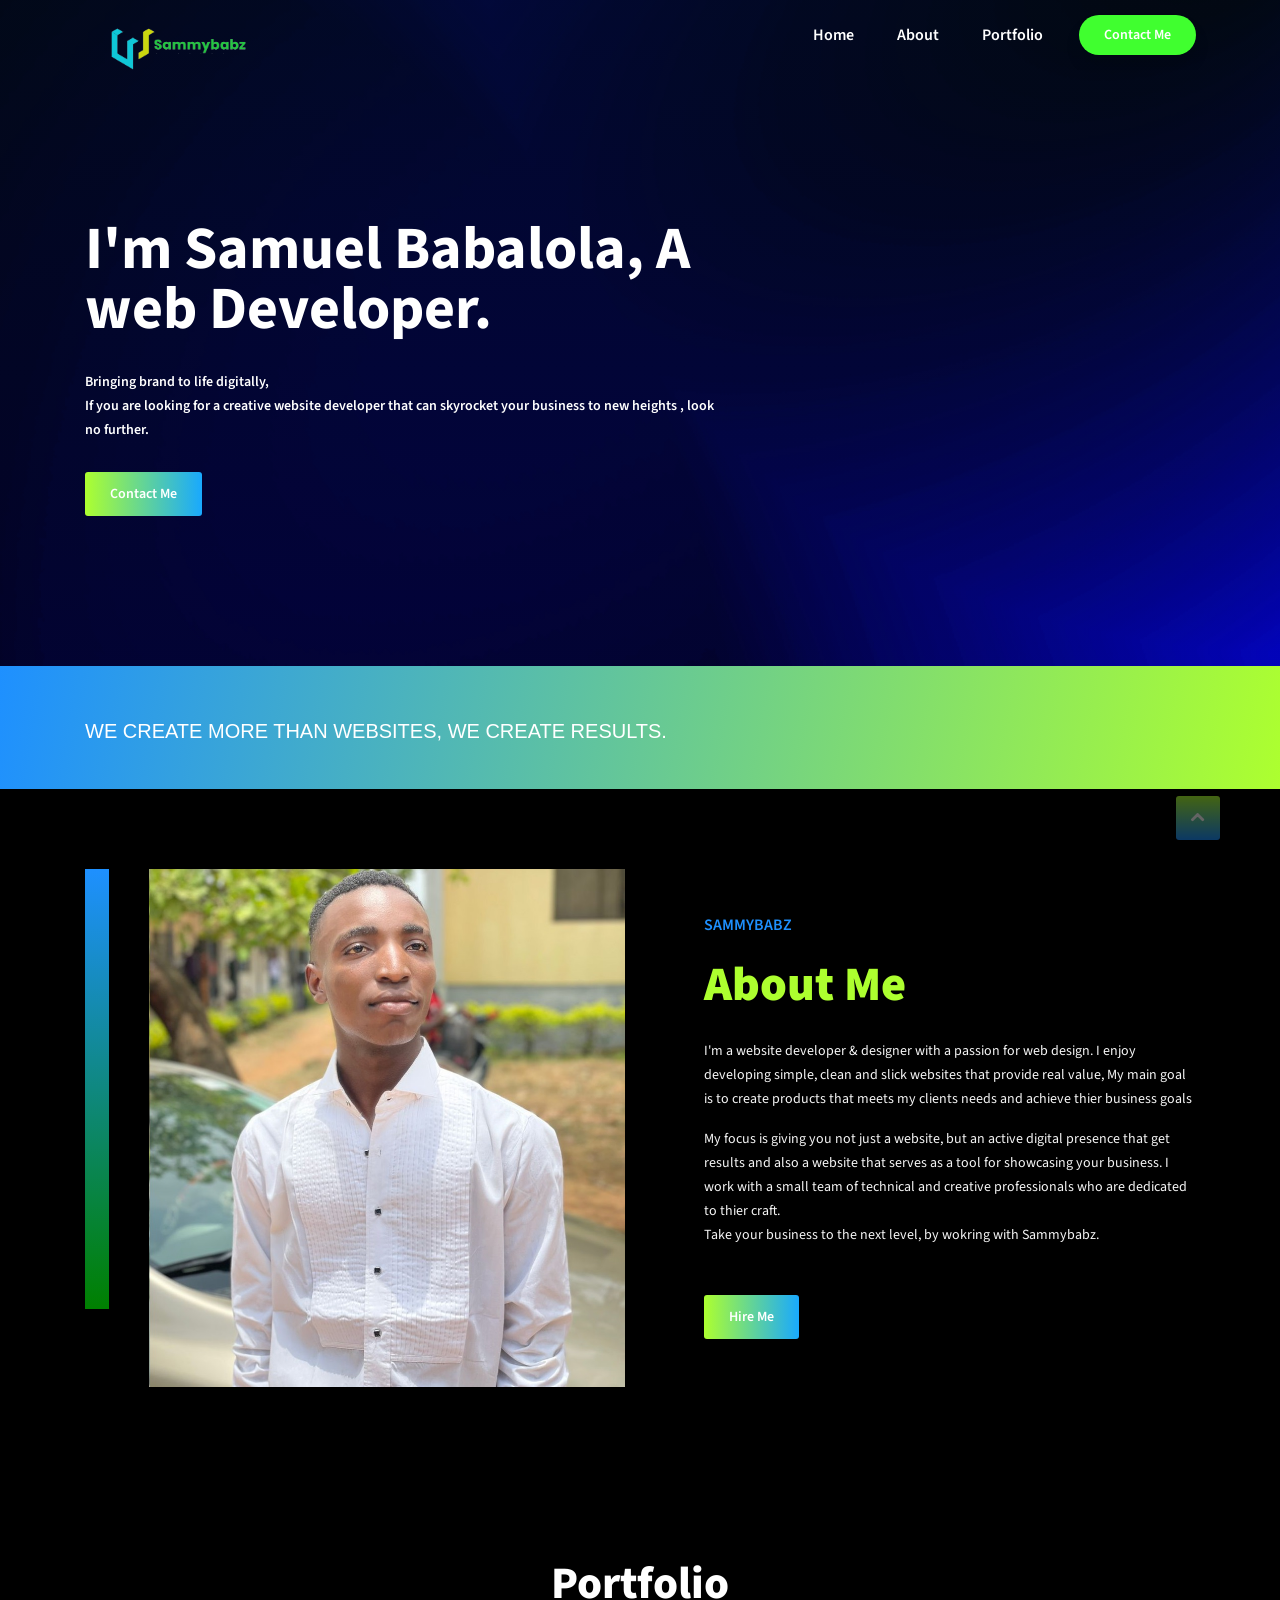
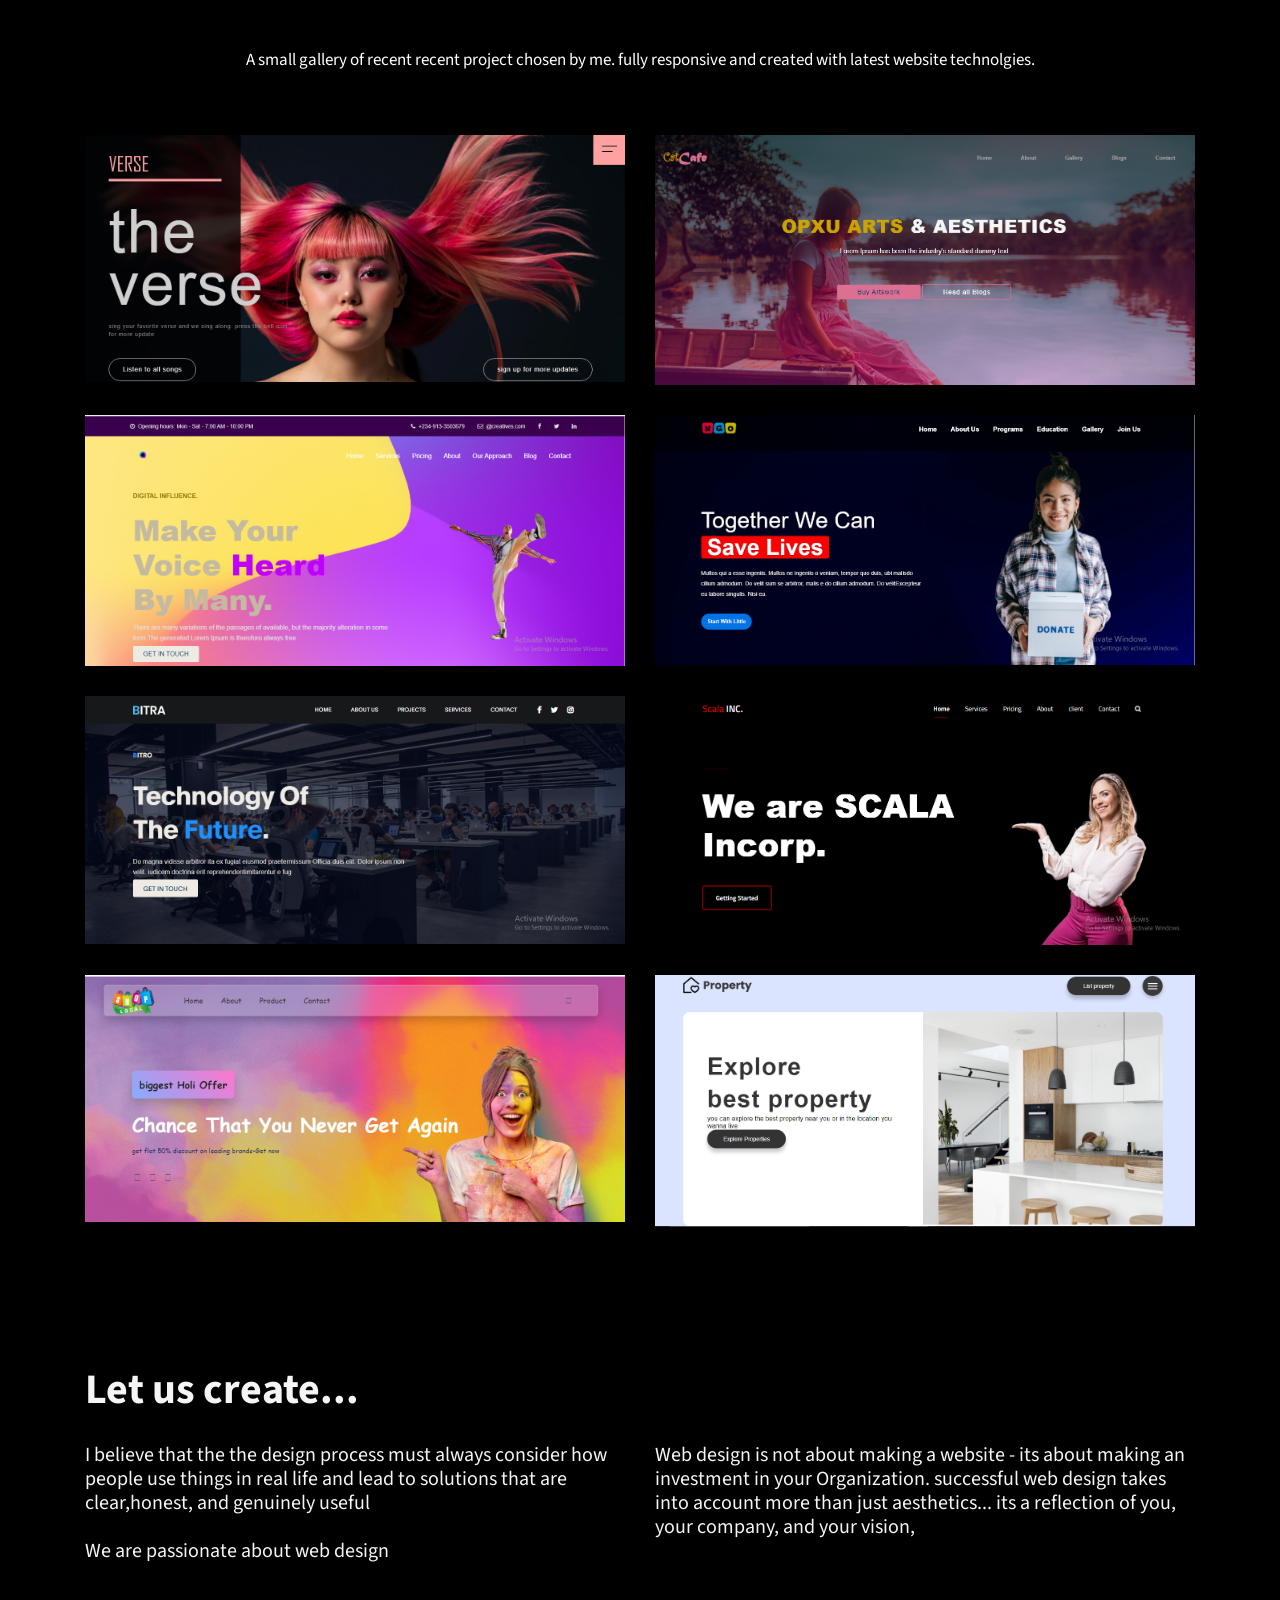
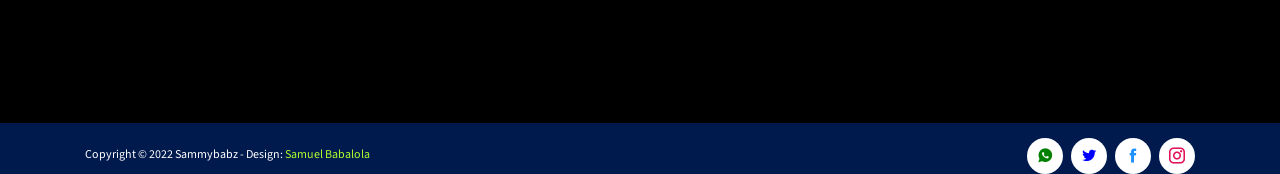
<file: sammybabz/index.html>
<!DOCTYPE html>
<html lang="en">


<!-- index.html  03:18:33 GMT -->
<head>
  <meta charset="UTF-8" />
  <meta name="viewport" content="width=device-width, initial-scale=1.0" />
  <meta http-equiv="X-UA-Compatible" content="ie=edge" />
  <title>Samuel Babalola - Portfolio</title>
  <link rel="shortcut icon" type="image/x-icon" href="images/icon.PNG" />
  <!-- google Font -->
  <link href="https://fonts.googleapis.com/css?family=Source+Sans+Pro:300,400,600,700&amp;display=swap" rel="stylesheet">
  <!-- css styles -->
  <link rel="stylesheet" href="assets/css/owl.carousel.min.css" />
  <link rel="stylesheet" href="assets/css/owl.theme.default.min.css" />
  <link rel="stylesheet" href="assets/css/icofont.min.css" />
  <link rel="stylesheet" href="assets/css/animate.css" />
  <link rel="stylesheet" href="assets/css/bootstrap.min.css" />
  <link rel="stylesheet" href="assets/css/odometer-theme-default.css" />
  <link rel="stylesheet" href="assets/fontAwesome.css">
  <link rel="stylesheet" href="assets/css/style.css" />
    <!----animate css--->
    <link rel="stylesheet" href="https://cdnjs.cloudflare.com/ajax/libs/animate.css/3.7.2/animate.min.css"> 
      
</head>

<body>
  <!-- Start Pre-loader -->
  <div class="pre-loader-wrap">
    <div class="pre-loader triangle">
      <svg viewBox="0 0 86 80">
        <polygon points="43 8 79 72 7 72"></polygon>
      </svg>
      <span>Loading...</span>
    </div>
  </div>
  <!-- End Pre-loader -->

  <!-- Start header section -->
  <section class="header-section home-one">
    <header class="header-area">
      <div class="dope-nav-container breakpoint-off">
        <div class="container">
          <div class="row">
            <!-- Main Menu -->
            <nav class="dope-navbar justify-content-between" id="dopeNav">

              <!-- Logo -->
              <a class="" href="index.html"><img src="images/logo.png" style="width: 200px;" alt=></a>

              <!-- Navbar Toggler -->
              <div class="dope-navbar-toggler">
                <span class="navbarToggler"><span></span><span></span><span></span></span>
              </div>

              <!-- Menu -->
              <div class="dope-menu">
                <!-- close btn -->
                <div class="dopecloseIcon">
                  <div class="cross-wrap"><span class="top"></span><span class="bottom"></span></div>
                </div>

                <!-- Nav Start -->
                <div class="dopenav">
                  <ul id="nav">
                    <li><a href="#">Home</a>
                    </li>

                    <li><a href="#about">About</a></li>
                    <li><a href="#work">Portfolio</a></li>
                 

                </div>
                <!-- Nav End -->
                <a href="https://api.whatsapp.com/send/?phone=%2B23407040161078&text=Hello&app_absent=0" class="menu-btn">Contact Me</a>
              </div>
            </nav>
            <div class="overlay"></div>
          </div>
        </div>
      </div>
    </header>
    <div class="container">
      <div class="row section-gap header-content">
        <div class="col-lg-7 col-md-8 header-text-wrap">
          <h1 class="animated fadeInUp" style="animation-delay: 2s">I'm Samuel Babalola,
           A web Developer.</h1>
          <p class="animated bounceInRight" style="animation-delay: 3s">Bringing brand to life digitally,<br>
        If you are looking for a creative website developer that can skyrocket your business to new heights , look no further.</p>
          <a class="btn-style blue-btn  animated bounceInLeft" style="animation-delay: 3s" href="https://api.whatsapp.com/send/?phone=%2B23407040161078&text=Hello&app_absent=0">Contact Me</a>
        </div>
      </div>
    </div>
  </section>
  <!-- End header section -->
   

       
         <!--  Purchase Now Start  -->
         <section class="purchase_now">
          <div class="container">
            <div class="row">
              <div class="col-md-8 col-sm-8 col-xs-12">
                <div class="purchase_text">
                  <h3>We Create More Than Websites, We Create Results.</h3>
                </div>
              </div>
            
            </div>
          </div>
        </section>
               
<style>
  /* ================================= */
/* ------- Purchase Now CSS -------- */
/* ================================= */
.purchase_now {
  padding: 40px 0;
   background-image: linear-gradient(100deg, dodgerblue, greenyellow);
  background-image: linear-gradient(100deg, dodgerblue, greenyellow);
}
.purchase_text > h3 {
  text-transform: uppercase;
  font-size: 20px;
  color: #fff;
  padding-top: 15px;
    font-family:sans-serif;
}


</style>


    
    
    <style>
    .header-section.home-one {
     background-image: linear-gradient(rgba(3, 16, 22, 0.514),rgba(17, 17, 17, 0.137)), url(images/bg3.jpg);
  background-size: cover;
  background-repeat: no-repeat;
  background-position: right;
}
    
    </style>
    
    
    
    
    
    
     <!---SECTION 2 about design---->
     <section id="about">
      <div  class="wrapper about">
          <div class="container">
              <div class="row">
               <div class="col-lg-6 col-md-12 left-wrapper">
              <div class="about-img position-relative animated fadeInLeft" style="animation-delay: 2s">
              <img src="images/left-img.jpg" class="img-fluid">
              </div>
              </div>
              <div class="col-lg-6 col-md-12 pt-md-5 right-wrapper animated fadeInRight" style="animation-delay: 3s">
              <div  data-aos="fade-left" data-aos-delay="800">
                  <h5>SammyBabz</h5>
                  <h2 class="hder " >About Me</h2>
                  <p>I'm a website developer & designer with a passion for web design. I enjoy developing simple, clean and slick websites that provide real value, My main goal is to create products that meets my clients needs and achieve thier business goals</p>
                  <p>My focus is giving you not just a website, but an active digital presence that get results and also a website that serves as a tool for showcasing your business. I work with a small team of technical and creative professionals who are dedicated to thier craft.<br>Take your business to the next level, by wokring with Sammybabz. </p>
                  </div>
                  <div class="mt-5">
                  <a href="https://api.whatsapp.com/send/?phone=%2B23407040161078&text=Hello&app_absent=0" class="btn-style blue-btn " style="animation-delay: 3s">Hire Me</a>
                  </div>
              </div>
              </div>
          </div>
          </div>
      </section>
    <div class="clearfix"></div>


    <style>
         /*
        =================
        about section design
        ===================
        */
        .hder{
          font-weight: 900;
            padding: 1rem 0;
            font-size: 3rem;
            line-height: 1.2;
            text-transform: capitalize;
            color: greenyellow
        }
        
        .wrapper{
            padding: 5rem 0;
        }
        
        .about .about-img::before{
            position: absolute;
            content: '';
            top:0;
            left:0;
            width:1.5rem;
            height:27.5rem;
            background-image: linear-gradient(dodgerblue, green);

        }
        
        .about .about-img{
            position: relative;
            width:100%;
            height:auto;
            padding-left: 4rem;
            
        }
        .about .right-wrapper{
            padding-left: 4rem;
        }
        .about .right-wrapper h5{
            color: dodgerblue;
           
            text-transform: uppercase;
            font-size: 1rem;
            font-weight: 600;
            margin-bottom: 0.5rem;
        }
        .about .right-wrapper p{
            color:whitesmoke;
        }
        .about .right-wrapper .main-btn{
            color:#ffff;
            background:  #00cccc;
            border-color:#00cccc; 
        }
        
        .about .right-wrapper .main-btn:hover{
            color:#ffff;
            background: #00e6b8;
            border-color: #00e6b8;
        
        }
        
        

        @media (max-width: 1030px){
     
    /* about section*/
    
           .about .about-img::before{
               height: 22.8125rem;
           }  
           .about  .right-wrapper{
               padding-left: 1rem;
           }
           h2{
               font-size: 2.9rem;
           }

        }

        @media(max-width: 991px){
  /*about section*/
    
  .about .about-img::before{
               height: 30.5rem;
           } 
        }

        @media(max-width: 767px){
  /* about section*/
  .about .about-img{
                padding-left: 3rem;
                padding-bottom: 3rem;
            }
            .about .about-img::before{
                height: 15.5rem;
            }
            

        }
    </style>
    
    
    
  
    
    
     <!-- work -->
     <div id="work" class="work">
      <div class="container">
         <div class="row">
            <div class="col-md-12">
               <div class="titlepage">
                  <h2>Portfolio</h2>
                  <span>A small gallery of recent recent project chosen by me. fully responsive and created with latest website technolgies.  </span>
               </div>
            </div>
         </div>
         <div class="row">
            <div class="col-md-6">
               <div class="our_work">
                  <figure><img src="images/template 11.png" alt="#"/></figure>
               </div>
            </div>
            <div class="col-md-6">
               <div class="our_work">
                  <figure><img src="images/port2.PNG" alt="#"/></figure>
               </div>
            
            </div>
              <div class="col-md-6">
               <div class="our_work">
                  <figure><img src="images/port3.PNG" alt="#"/></figure>
               </div>
            
            </div>
              <div class="col-md-6">
               <div class="our_work">
                  <figure><img src="images/port5.PNG" alt="#"/></figure>
               </div>
             </div>
             <div class="col-md-6">
              <div class="our_work">
                 <figure><img src="images/port9.PNG" alt="#"/></figure>
              </div>
           </div>
           <div class="col-md-6">
              <div class="our_work">
                 <figure><img src="images/port13.PNG" alt="#"/></figure>
              </div>
           
           </div>
             <div class="col-md-6">
              <div class="our_work">
                 <figure><img src="images/template 3.PNG" alt="#"/></figure>
              </div>
           
           </div>
             <div class="col-md-6">
              <div class="our_work">
                 <figure><img src="images/template 6.PNG" alt="#"/></figure>
              </div>
            </div>
            </div>
           
           </div>
          </div>
       </div>
 </div>
    

    <style>
      /** work section **/

.work {
     background: #000;
     padding-top: 90px;
}

.our_work {
     margin-bottom: 30px;
}

.our_work figure {
     margin: 0px;
}

.our_work figure img {
     width: 100%;
}

.titlepage {
     text-align: center;
     padding-bottom: 60px;
}

.titlepage h2 {
     font-size: 45px;
     color: #fff;
     line-height: 55px;
     font-weight: 800;
     padding: 0;
}

.titlepage span {
     font-size: 17px;
     line-height: 30px;
     color: #fff;
     padding-top: 25px;
     display: block;
}

/** end work section **/
    </style>
  
    
    
 
    
    
  <section class="upp pb-0" id="about">
    <div class="container mb-5 pb-lg-5">
        <div class="row">
            <div class="col-12">
                <h2 class="mb-3 hed" data-aos="fade-up">Let us create...</h2>
            </div>

            <div class="col-lg-6 col-12 mt-3 mb-lg-5">
                <p class="me-4 pep" data-aos="fade-up" data-aos-delay="300">I </a> believe that the</a>  the design process must always consider how people use things in real life and lead to solutions that are clear,honest, and genuinely useful <br><br> We are passionate about web design</p>
            </div>

            <div class="col-lg-6 col-12 mt-lg-3 mb-lg-5">
                <p class="pep" data-aos="fade-up" data-aos-delay="500">Web design is not about making a website - its about making an investment in your Organization. successful web design takes into account more than just aesthetics... its a reflection of you, your company, and your vision,</p>
            </div>

        </div>
    </div>
    
    <style>
      .upp{
        padding-top: 7rem;
  padding-bottom: 7rem;
      }
      .hed{
        font-size:  42px;
        font-weight: 700;
        color: whitesmoke;
      }
      
@media screen and (max-width: 991px) {
  h2 {
    font-size: 36px;
  }
}
.pep{
  font-size:20px;
  color: whitesmoke;
}
    </style>
   
    
   <footer>
    <div class="container">
        <div class="row">
            <div class="col-md-6">
                <div class="copyright-text">
                    <p>Copyright &copy; 2022 Sammybabz
                    
                    - Design: <a href="" target="_parent" style="color: greenyellow;">Samuel Babalola</a></p>
                </div>
            </div>
            <div class="col-md-6">
                <div class="social-icons">
                    <ul>
                        <li>
                            <a href="https://api.whatsapp.com/send/?phone=%2B23407040161078&text=Hello&app_absent=0" style="background-color: white;color: green;"><i class="icofont-whatsapp"></i></a>
                        </li>
                        <li>
                            <a href="https://twitter.com/sammybabs_"  style="background-color: white;color: blue;"><i class="icofont-twitter"></i></a>
                        </li>
                        <li>
                            <a href="https://web.facebook.com/profile.php?id=100079130588948"  style="background-color: white;color: dodgerblue"><i class="icofont-facebook"></i></a>
                        </li>
                        <li>
                            <a href="https://www.instagram.com/sammybabz_/?hl=en"  style="background-color: white;color: rgb(226, 19, 88);"><i class="icofont-instagram"></i></a>
                        </li>
                    </ul>
                </div>
            </div>
        </div>
    </div>
</footer>
    

<style>
  /* FOOTER */

footer {
	background-color:#001a4d;
}

footer p {
	font-size: 12px;
	color: #fff;
	margin-bottom: 0px;
	margin-top: 20px;
}

footer em {
	font-style: normal;
	font-weight: 700;
	color: #a2cf8d;
}

footer ul {
	margin-top: 15px;
	float: right;
}

footer ul li {
	display: inline-block;
	margin-left: 5px;
}

footer ul li a {
	font-size: 16px;
	width: 36px;
	height: 36px;
	line-height: 36px;
	text-align: center;
	display: inline-block;
	background-color: whitesmoke;
	color: #202628;
	border-radius: 50%;
}

footer ul li a:hover {
	color: #202628;
	background-color: #5c9d7d;
	transition: all 0.5s;
}


@media (max-width: 1015px){
  footer {
		text-align: center;
	}
	footer ul {
		float: none;
	}


}
</style>
       <!---start scroll Top-->
  <div class="scroll-top">
    <i class="icofont-rounded-up"></i>
  </div>
  <!-- End Scroll Top -->
  <script src="assets/js/jquery-3.3.1.slim.min.js"></script>
  <script src="assets/js/popper.min.js"></script>
  <script src="assets/js/bootstrap.min.js"></script>
  <script src="assets/js/owl.carousel.min.js"></script>
  <script src="assets/js/dopeNav.js"></script>
  <script src="assets/js/odometer.js"></script>
  <script src="assets/js/tilt.jquery.min.js"></script>
  <script src="assets/js/main.js"></script>
</body>


<!-- index.html  03:19:24 GMT -->
</html>
</file>
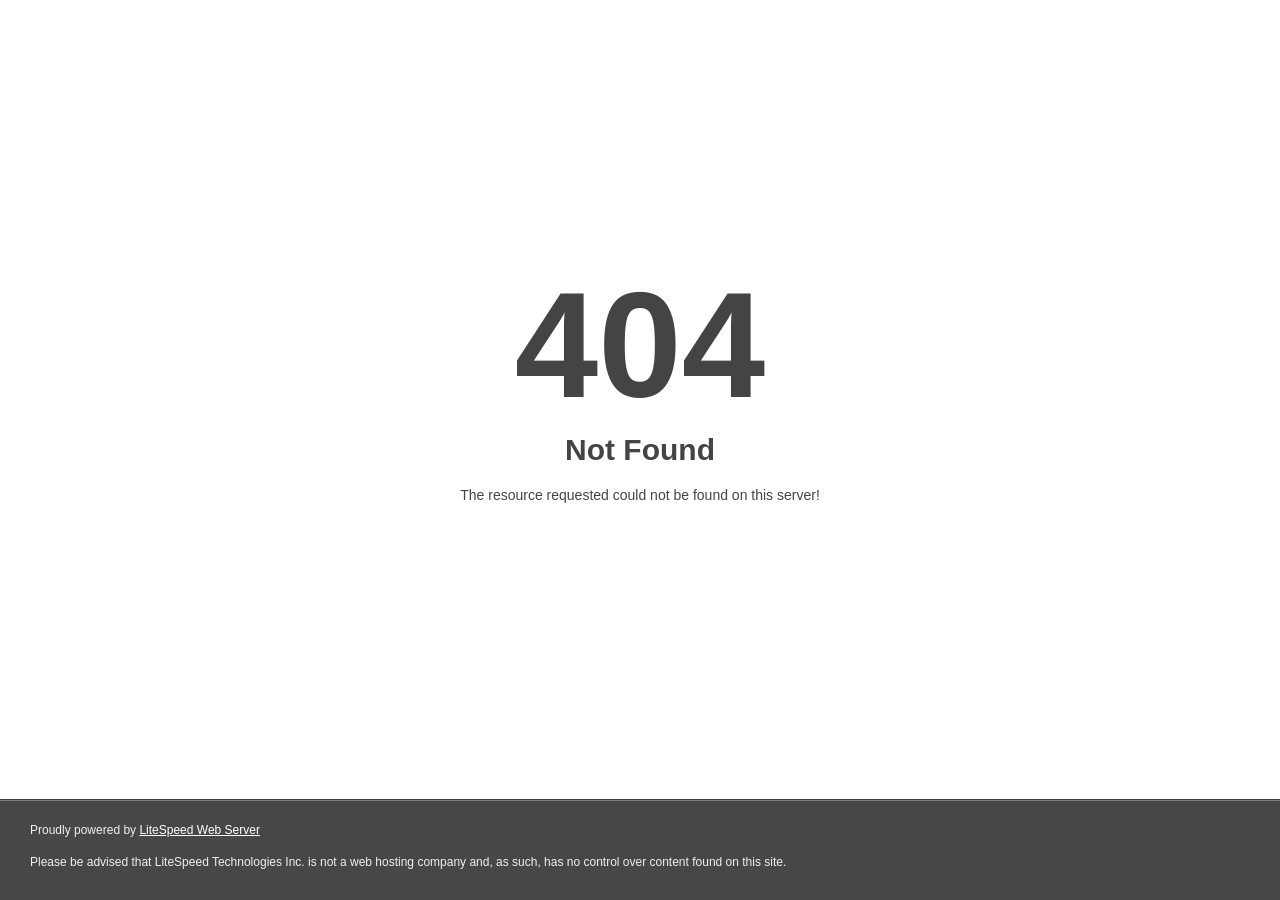
<file: sammybabz/assets/css/owl.video.play.html>
<!DOCTYPE html>
<html style="height:100%">
<head><title> 404 Not Found
</title></head>
<body style="color: #444; margin:0;font: normal 14px/20px Arial, Helvetica, sans-serif; height:100%; background-color: #fff;">
<div style="height:auto; min-height:100%; ">     <div style="text-align: center; width:800px; margin-left: -400px; position:absolute; top: 30%; left:50%;">
        <h1 style="margin:0; font-size:150px; line-height:150px; font-weight:bold;">404</h1>
<h2 style="margin-top:20px;font-size: 30px;">Not Found
</h2>
<p>The resource requested could not be found on this server!</p>
</div></div><div style="color:#f0f0f0; font-size:12px;margin:auto;padding:0px 30px 0px 30px;position:relative;clear:both;height:100px;margin-top:-101px;background-color:#474747;border-top: 1px solid rgba(0,0,0,0.15);box-shadow: 0 1px 0 rgba(255, 255, 255, 0.3) inset;">
<br>Proudly powered by  <a style="color:#fff;" href="http://www.litespeedtech.com/error-page">LiteSpeed Web Server</a><p>Please be advised that LiteSpeed Technologies Inc. is not a web hosting company and, as such, has no control over content found on this site.</p></div></body></html>
</file>
<file: sammybabz/assets/css/odometer-theme-default.css>
.odometer.odometer-auto-theme,
.odometer.odometer-theme-default {
    display: inline-block;
    vertical-align: middle;
    *vertical-align: auto;
    *zoom: 1;
    *display: inline;
    position: relative;
}

.odometer.odometer-auto-theme .odometer-digit,
.odometer.odometer-theme-default .odometer-digit {
    display: inline-block;
    vertical-align: middle;
    *vertical-align: auto;
    *zoom: 1;
    *display: inline;
    position: relative;
}

.odometer.odometer-auto-theme .odometer-digit .odometer-digit-spacer,
.odometer.odometer-theme-default .odometer-digit .odometer-digit-spacer {
    display: inline-block;
    vertical-align: middle;
    *vertical-align: auto;
    *zoom: 1;
    *display: inline;
    visibility: hidden;
}

.odometer.odometer-auto-theme .odometer-digit .odometer-digit-inner,
.odometer.odometer-theme-default .odometer-digit .odometer-digit-inner {
    text-align: left;
    display: block;
    position: absolute;
    top: 0;
    left: 0;
    right: 0;
    bottom: 0;
    overflow: hidden;
}

.odometer.odometer-auto-theme .odometer-digit .odometer-ribbon,
.odometer.odometer-theme-default .odometer-digit .odometer-ribbon {
    display: block;
}

.odometer.odometer-auto-theme .odometer-digit .odometer-ribbon-inner,
.odometer.odometer-theme-default .odometer-digit .odometer-ribbon-inner {
    display: block;
    -webkit-backface-visibility: hidden;
}

.odometer.odometer-auto-theme .odometer-digit .odometer-value,
.odometer.odometer-theme-default .odometer-digit .odometer-value {
    display: block;
    -webkit-transform: translateZ(0);
}

.odometer.odometer-auto-theme .odometer-digit .odometer-value.odometer-last-value,
.odometer.odometer-theme-default .odometer-digit .odometer-value.odometer-last-value {
    position: absolute;
}

.odometer.odometer-auto-theme.odometer-animating-up .odometer-ribbon-inner,
.odometer.odometer-theme-default.odometer-animating-up .odometer-ribbon-inner {
    -webkit-transition: -webkit-transform 2s;
    -moz-transition: -moz-transform 2s;
    -ms-transition: -ms-transform 2s;
    -o-transition: -o-transform 2s;
    transition: transform 2s;
}

.odometer.odometer-auto-theme.odometer-animating-up.odometer-animating .odometer-ribbon-inner,
.odometer.odometer-theme-default.odometer-animating-up.odometer-animating .odometer-ribbon-inner {
    -webkit-transform: translateY(-100%);
    -moz-transform: translateY(-100%);
    -ms-transform: translateY(-100%);
    -o-transform: translateY(-100%);
    transform: translateY(-100%);
}

.odometer.odometer-auto-theme.odometer-animating-down .odometer-ribbon-inner,
.odometer.odometer-theme-default.odometer-animating-down .odometer-ribbon-inner {
    -webkit-transform: translateY(-100%);
    -moz-transform: translateY(-100%);
    -ms-transform: translateY(-100%);
    -o-transform: translateY(-100%);
    transform: translateY(-100%);
}

.odometer.odometer-auto-theme.odometer-animating-down.odometer-animating .odometer-ribbon-inner,
.odometer.odometer-theme-default.odometer-animating-down.odometer-animating .odometer-ribbon-inner {
    -webkit-transition: -webkit-transform 2s;
    -moz-transition: -moz-transform 2s;
    -ms-transition: -ms-transform 2s;
    -o-transition: -o-transform 2s;
    transition: transform 2s;
    -webkit-transform: translateY(0);
    -moz-transform: translateY(0);
    -ms-transform: translateY(0);
    -o-transform: translateY(0);
    transform: translateY(0);
}

.odometer.odometer-auto-theme,
.odometer.odometer-theme-default {
    font-family: "Helvetica Neue", sans-serif;
    line-height: 1.1em;
}

.odometer.odometer-auto-theme .odometer-value,
.odometer.odometer-theme-default .odometer-value {
    text-align: center;
}
</file>
<file: sammybabz/assets/css/style.css>
/*----------------------------------------*/
/*  Table of contents
/*----------------------------------------*/
/*
1. Basics
2. Buttons Style
3. Pre-loader
4. Scroll Top
5. Main Menu Section Style
6. Header Section Style
7. Services Section Style
8. Info Section Style
9. Why-Choose Section Style
10. Stat Section Style
11. Portfolio Section Style
12. Info-two Section Style
13. Process Section Style
14. Testimonial Section Style
15. Blog Section Style
16. Video Intro Section
17. Analize Section
18. Team Section
19. Portfolio Filter Section
20. Brand Logo Section
21. Subscribe Section
22. Footer Section
23. About Us Page Styles
24. Services Page Styles
25. Service Details Page Styles
26. Case Study Page Styles
27. Team Page Styles
28. Pricing Page Styles
29. Faq Page Styles
30. Contact Us Page Styles
31. Blog Post Page Styles
32. Responsive Styles
*/
/*----------------------------------------*/
/*  01. Basics
/*----------------------------------------*/
body {
  font-family: "Source Sans Pro", sans-serif;
  font-size: 14px;
  line-height: 24px;
  background-color: black;
}
html{
  text-rendering: optimizeLegibility;
   scroll-behavior: smooth;
}
article, aside, figcaption, figure, footer, header, hgroup, main, nav, section{
  overflow: hidden;
}
h1,
h2,
h3,
h4,
h5,
h6 {
  font-family: "Source Sans Pro", sans-serif;
  line-height: 1;
  font-weight: 500;
}

h1 {
  font-size: 40px;
  font-weight: 700;
}

h4 {
  font-size: 24px;
  font-weight: 700;
}

p {
  font-family: "Source Sans Pro", sans-serif;
  font-size: 14px;
  line-height: 24px;
}

input[type=number]::-webkit-inner-spin-button,
input[type=number]::-webkit-outer-spin-button {
  -webkit-appearance: none;
  margin: 0;
}

input[type=number] {
  -moz-appearance: textfield;
}

input {
  color: #888888;
}

input::-webkit-input-placeholder {
  color: #888888;
}

input:-ms-input-placeholder {
  color: #888888;
}

input::-ms-input-placeholder {
  color: #888888;
}

input::placeholder {
  color: #888888;
}

._keyfocus :focus,
input:not([disabled]):focus,
textarea:not([disabled]):focus,
select:not([disabled]):focus {
  outline: 0;
}

ul {
  margin: 0;
  padding: 0;
  list-style: none;
}

img {
  max-width: 100%;
}

.img-full {
  width: 100%;
  height: 100%;
  overflow: hidden;
  display: block;
}

a {
  color: #333333;
}

a:hover {
  color: green !important;
  text-decoration: none;
}

a:not([href]):not([tabindex]):hover {
  color: green;
}

a,
a:hover,
a:focus,
a:active,
button,
button:focus,
input,
select,
textarea {
  outline: none;
}

button {
  cursor: pointer;
  border: none;
  padding: 0;
  outline: none;
  background: transparent;
}

.section-gap {
  padding: 100px 0px;
}

.section-gap-top {
  padding-top: 100px;
}

.section-gap-bottom {
  padding-bottom: 100px;
}

.section-title {
  text-align: center;
  margin-bottom: 80px;
}

.section-title h1 {
  margin-bottom: 15px;
}

.section-title p {
  font-size: 14px;
  width: 440px;
  margin: 0 auto;
}

.mb-30 {
  margin-bottom: 30px;
}

.mt-50 {
  margin-top: 50px;
}

.container-fluid {
  max-width: 1920px;
}

/*----------------------------------------*/
/*  2. Buttons Style
/*----------------------------------------*/
.btn-style {
  font-size: 14px;
  font-weight: 600;
  color: #fff;
  border-radius: 3px;
  padding: 10px 25px;
  display: inline-block;
  background-size: 300% 100%;
  -webkit-transition: all .4s ease-in-out;
  transition: all .4s ease-in-out;
}

.btn-style:hover {
  color: #fff !important;
  background-position: 100% 0;
  -webkit-transition: all .4s ease-in-out;
  transition: all .4s ease-in-out;
}

.blue-btn {
  background-image: -webkit-gradient(linear, left top, right top, from(greenyellow), color-stop(dodgerblue), color-stop(greenyellow), to(#0172d0));
  background-image: linear-gradient(to right,greenyellow, #19a9fe, #19a9fe, greenyellow);
}

.red-btn {
  background-image: -webkit-gradient(linear, left top, right top, from(#ff3c68), color-stop(#fa9ba0), color-stop(#fa9ba0), to(#ff3c68));
  background-image: linear-gradient(to right, #ff3c68, #fa9ba0, #fa9ba0, #ff3c68);
}

.purple-btn {
  background-image: -webkit-gradient(linear, left top, right top, from(#5818f5), color-stop(#a838ff), color-stop(#a838ff), to(#5818f5));
  background-image: linear-gradient(to right, #5818f5, #a838ff, #a838ff, #5818f5);
}

/*----------------------------------------*/
/*  3. Pre-loader
/*----------------------------------------*/
.pre-loader-wrap {
  background-color: rgb(9, 0, 49);
  z-index: 9999;
  position: fixed;
  height: 100%;
  width: 100%;
  left: 0;
  top: 0;
  color:whitesmoke;
}

.pre-loader {
  --path: dodgerblue;
  --dot: greenyellow;
  --duration: 3s;
  width: 44px;
  height: 44px;
  position: relative;
}

.pre-loader:before {
  content: '';
  width: 6px;
  height: 6px;
  border-radius: 50%;
  position: absolute;
  display: block;
  background: var(--dot);
  top: 37px;
  left: 19px;
  -webkit-transform: translate(-18px, -18px);
          transform: translate(-18px, -18px);
  -webkit-animation: dotRect var(--duration) cubic-bezier(0.785, 0.135, 0.15, 0.86) infinite;
          animation: dotRect var(--duration) cubic-bezier(0.785, 0.135, 0.15, 0.86) infinite;
}

.pre-loader span {
  display: block;
  margin-top: 10px;
}

.pre-loader svg {
  display: block;
  width: 100%;
  height: 100%;
}

.pre-loader svg rect,
.pre-loader svg polygon,
.pre-loader svg circle {
  fill: none;
  stroke: var(--path);
  stroke-width: 10px;
  stroke-linejoin: round;
  stroke-linecap: round;
}

.pre-loader svg polygon {
  stroke-dasharray: 145 76 145 76;
  stroke-dashoffset: 0;
  -webkit-animation: pathTriangle var(--duration) cubic-bezier(0.785, 0.135, 0.15, 0.86) infinite;
          animation: pathTriangle var(--duration) cubic-bezier(0.785, 0.135, 0.15, 0.86) infinite;
}

.pre-loader svg rect {
  stroke-dasharray: 192 64 192 64;
  stroke-dashoffset: 0;
  -webkit-animation: pathRect 3s cubic-bezier(0.785, 0.135, 0.15, 0.86) infinite;
          animation: pathRect 3s cubic-bezier(0.785, 0.135, 0.15, 0.86) infinite;
}

.pre-loader svg circle {
  stroke-dasharray: 150 50 150 50;
  stroke-dashoffset: 75;
  -webkit-animation: pathCircle var(--duration) cubic-bezier(0.785, 0.135, 0.15, 0.86) infinite;
          animation: pathCircle var(--duration) cubic-bezier(0.785, 0.135, 0.15, 0.86) infinite;
}

.pre-loader.triangle {
  width: 48px;
}

.pre-loader.triangle:before {
  left: 21px;
  -webkit-transform: translate(-10px, -18px);
          transform: translate(-10px, -18px);
  -webkit-animation: dotTriangle var(--duration) cubic-bezier(0.785, 0.135, 0.15, 0.86) infinite;
          animation: dotTriangle var(--duration) cubic-bezier(0.785, 0.135, 0.15, 0.86) infinite;
}

@-webkit-keyframes pathTriangle {
  33% {
    stroke-dashoffset: 74;
  }
  66% {
    stroke-dashoffset: 147;
  }
  100% {
    stroke-dashoffset: 221;
  }
}

@keyframes pathTriangle {
  33% {
    stroke-dashoffset: 74;
  }
  66% {
    stroke-dashoffset: 147;
  }
  100% {
    stroke-dashoffset: 221;
  }
}

@-webkit-keyframes dotTriangle {
  33% {
    -webkit-transform: translate(0, 0);
            transform: translate(0, 0);
  }
  66% {
    -webkit-transform: translate(10px, -18px);
            transform: translate(10px, -18px);
  }
  100% {
    -webkit-transform: translate(-10px, -18px);
            transform: translate(-10px, -18px);
  }
}

@keyframes dotTriangle {
  33% {
    -webkit-transform: translate(0, 0);
            transform: translate(0, 0);
  }
  66% {
    -webkit-transform: translate(10px, -18px);
            transform: translate(10px, -18px);
  }
  100% {
    -webkit-transform: translate(-10px, -18px);
            transform: translate(-10px, -18px);
  }
}

@-webkit-keyframes pathRect {
  25% {
    stroke-dashoffset: 64;
  }
  50% {
    stroke-dashoffset: 128;
  }
  75% {
    stroke-dashoffset: 192;
  }
  100% {
    stroke-dashoffset: 256;
  }
}

@keyframes pathRect {
  25% {
    stroke-dashoffset: 64;
  }
  50% {
    stroke-dashoffset: 128;
  }
  75% {
    stroke-dashoffset: 192;
  }
  100% {
    stroke-dashoffset: 256;
  }
}

@-webkit-keyframes dotRect {
  25% {
    -webkit-transform: translate(0, 0);
            transform: translate(0, 0);
  }
  50% {
    -webkit-transform: translate(18px, -18px);
            transform: translate(18px, -18px);
  }
  75% {
    -webkit-transform: translate(0, -36px);
            transform: translate(0, -36px);
  }
  100% {
    -webkit-transform: translate(-18px, -18px);
            transform: translate(-18px, -18px);
  }
}

@keyframes dotRect {
  25% {
    -webkit-transform: translate(0, 0);
            transform: translate(0, 0);
  }
  50% {
    -webkit-transform: translate(18px, -18px);
            transform: translate(18px, -18px);
  }
  75% {
    -webkit-transform: translate(0, -36px);
            transform: translate(0, -36px);
  }
  100% {
    -webkit-transform: translate(-18px, -18px);
            transform: translate(-18px, -18px);
  }
}

@-webkit-keyframes pathCircle {
  25% {
    stroke-dashoffset: 125;
  }
  50% {
    stroke-dashoffset: 175;
  }
  75% {
    stroke-dashoffset: 225;
  }
  100% {
    stroke-dashoffset: 275;
  }
}

@keyframes pathCircle {
  25% {
    stroke-dashoffset: 125;
  }
  50% {
    stroke-dashoffset: 175;
  }
  75% {
    stroke-dashoffset: 225;
  }
  100% {
    stroke-dashoffset: 275;
  }
}

.pre-loader {
  position: absolute;
  left: 50%;
  top: 50%;
  -webkit-transform: translate(-50%, -50%);
          transform: translate(-50%, -50%);
}

/*----------------------------------------*/
/*  4. Scroll Top
/*----------------------------------------*/
.scroll-top {
  width: 44px;
  line-height: 44px;
  position: fixed;
  right: 60px;
  bottom: 60px;
  z-index: 999;
  font-size: 22px;
  color: #fff;
  cursor: pointer;
  text-align: center;
  text-decoration: none;
  display: none;
  background: linear-gradient(greenyellow,dodgerblue);
  border-radius: 3px;
  -webkit-box-shadow: 0 2px 15px rgba(0, 0, 0, 0.25);
  box-shadow: 0 2px 15px rgba(0, 0, 0, 0.25);
  -webkit-transition: .2s ease-in-out;
  transition: .2s ease-in-out;
}

/*----------------------------------------*/
/*  5. Main Menu Section Style
/*----------------------------------------*/
.nav-brand {
  max-width: 120px;
}

.dope-btn {
  background-color: #4a7aec;
}

.dope-menu {
  display: -webkit-box;
  display: -ms-flexbox;
  display: flex;
  -webkit-box-align: center;
      -ms-flex-align: center;
          align-items: center;
}

.dope-nav-container.breakpoint-on .overlay-show {
  opacity: 1;
  visibility: visible;
}

.dope-nav-container .overlay {
  position: fixed;
  top: 0;
  right: 0;
  bottom: 0;
  left: 0;
  z-index: 2;
  content: " ";
  width: auto;
  height: auto;
  background-color: rgba(0, 0, 0, 0.65);
  opacity: 0;
  visibility: hidden;
  transition: all 0.3s ease-in-out;
  -webkit-transition: all 0.3s ease-in-out;
}

.dopenav ul li.megamenu-item > a::after,
.dopenav ul li.menu-item-has-children > a::after {
  color: #fff;
}

.dopenav ul li:hover > a:after {
  color: #ffc000 !important;
}

.dope-nav-container.dope-sticky {
  background-color: #fff;
  -webkit-transition: all 0.5s;
  transition: all 0.5s;
  -webkit-box-shadow: 0 2px 3px 0 rgba(0, 0, 0, 0.18);
          box-shadow: 0 2px 3px 0 rgba(0, 0, 0, 0.18);
}

.nav-brand {
  max-width: 120px;
}

.dope-btn {
  background-color: #4a7aec;
}

.bg-img {
  background-position: center center;
  background-size: cover;
  background-repeat: no-repeat;
}

.bg-transparent {
  background-color: transparent !important;
}

.dope-nav-container {
  position: relative;
  z-index: 100;
}

.dope-nav-container * {
  -webkit-box-sizing: border-box;
          box-sizing: border-box;
}

.dope-nav-container a {
  -webkit-transition-duration: 500ms;
  transition-duration: 500ms;
  text-decoration: none;
  outline: none;
  font-size: 16px;
  font-weight: 600;
  color: #fff;
  display: inline-block;
}

.dope-nav-container a:hover,
.dope-nav-container a:focus {
  -webkit-transition-duration: 500ms;
  transition-duration: 500ms;
  text-decoration: none;
  outline: none;
}

.dope-nav-container.dope-sticky {
  position: fixed;
  z-index: 1010;
  width: 100%;
  top: 0;
  right: 0;
  left: 0;
}

.justify-content-between {
  -webkit-box-pack: justify;
  -ms-flex-pack: justify;
  justify-content: space-between;
}

.justify-content-center {
  -webkit-box-pack: center;
  -ms-flex-pack: center;
  justify-content: center;
}

.dope-navbar {
  width: 100%;
  height: 70px;
  padding: 0.5em 1em;
  display: -webkit-box;
  display: -ms-flexbox;
  display: flex;
  -webkit-box-align: center;
  -ms-flex-align: center;
  -ms-grid-row-align: center;
  align-items: center;
}

.dope-navbar .nav-brand {
  font-size: 26px;
  font-weight: 500;
  color: #565656;
  display: inline-block;
  margin-right: 30px;
}

.dope-navbar .nav-brand:focus,
.dope-navbar .nav-brand:hover {
  font-size: 26px;
  font-weight: 500;
}

.dopenav ul li {
  display: inline-block;
  clear: both;
  position: inherit;
  z-index: 10;
}

.dopenav ul li.menu-item-has-children {
  position: relative;
  z-index: 10;
}

.dopenav ul li.menu-item-has-children ul li {
  position: relative;
  z-index: 10;
}

.dopenav ul li ul li {
  display: block;
}

.dopenav ul li ul li a {
  padding: 6px 20px;
}

.dopenav ul li ul li a:hover {
  padding-left: 24px;
}

.dopenav ul li a {
  padding: 20px;
  display: block;
}

.dopenav ul li .megamenu li a {
  padding: 6px 20px;
  color: #000;
}

.dopenav ul li div.single-mega a {
  height: auto;
  line-height: 1;
}

/* Down Arrow Icon for Megamenu */
.icon-dope-nav-down-arrow {
  font-family: 'IcoFont';
  speak: none;
  font-style: normal;
  font-weight: normal;
  font-variant: normal;
  text-transform: none;
  line-height: 1;
  -webkit-font-smoothing: antialiased;
  -moz-osx-font-smoothing: grayscale;
}

.icon-dope-nav-down-arrow:before {
  content: "\eab2";
}

.dopenav ul li.menu-item-has-children > a:after,
.dopenav ul li.megamenu-item > a:after {
  font-family: 'IcoFont';
  content: "\eab2";
  font-size: 12px;
  padding-left: 5px;
  -webkit-transition-duration: 500ms;
  transition-duration: 500ms;
}

.sub-menu {
  border-radius: 3px;
  -webkit-box-shadow: -1px 2px 19px 3px rgba(14, 0, 40, 0.05);
          box-shadow: -1px 2px 19px 3px rgba(14, 0, 40, 0.05);
}

.sub-menu .menu-item-has-children a:after {
  color: #000 !important;
}

.dopenav ul li ul li.menu-item-has-children > a::after {
  -webkit-transform: rotate(-90deg);
  transform: rotate(-90deg);
  position: absolute;
  right: 10px;
  z-index: 3;
}

/* button css */
.dope-btn {
  position: relative;
  z-index: 1;
  min-width: 120px;
  padding: 0 25px;
  line-height: 42px;
  height: 42px;
  background-color: #1abc9c;
  border-radius: 50px;
  color: #fff !important;
  margin-left: 30px;
  text-align: center;
}

.dope-btn:hover,
.dope-btn:focus {
  -webkit-box-shadow: 0 0 10px rgba(0, 0, 0, 0.2);
          box-shadow: 0 0 10px rgba(0, 0, 0, 0.2);
}

/* sub-menu Toggle */
.dd-trigger {
  position: absolute;
  width: 100%;
  height: 100%;
  top: 0;
  left: 0;
  background-color: transparent;
  cursor: pointer;
  z-index: 500;
  border-radius: 0;
  display: none;
}

/* Close Icon */
.dopecloseIcon {
  position: absolute;
  top: 20px;
  right: 20px;
  z-index: 12;
  display: none;
}

.dopecloseIcon .cross-wrap {
  width: 26px;
  height: 26px;
  cursor: pointer;
  position: relative;
}

.dopecloseIcon .cross-wrap span {
  position: absolute;
  display: block;
  width: 100%;
  height: 2px;
  border-radius: 6px;
  background: #232323;
}

.dopecloseIcon .cross-wrap span.top {
  top: 12px;
  left: 0;
  -webkit-transform: rotate(45deg);
  transform: rotate(45deg);
}

.dopecloseIcon .cross-wrap span.bottom {
  bottom: 12px;
  left: 0;
  -webkit-transform: rotate(-45deg);
  transform: rotate(-45deg);
}

/* navbarToggler */
.dope-navbar-toggler {
  border: none;
  background-color: transparent;
  cursor: pointer;
  display: none;
}

.dope-navbar-toggler .navbarToggler {
  display: inline-block;
  cursor: pointer;
}

.dope-navbar-toggler .navbarToggler span {
  position: relative;
  background-color: #fff;
  border-radius: 3px;
  display: block;
  height: 2px;
  margin-top: 5px;
  padding: 0;
  -webkit-transition-duration: 300ms;
  transition-duration: 300ms;
  width: 30px;
  cursor: pointer;
}

.dope-navbar-toggler .navbarToggler span:nth-of-type(1) {
  width: 20px !important;
}

.dope-navbar-toggler .navbarToggler span:nth-of-type(3) {
  width: 15px !important;
}

.dope-navbar-toggler .navbarToggler.active span:nth-of-type(1) {
  -webkit-transform: rotate3d(0, 0, 1, 45deg);
  transform: rotate3d(0, 0, 1, 45deg);
  top: 6px;
  width: 30px !important;
}

.dope-navbar-toggler .navbarToggler.active span:nth-of-type(2) {
  opacity: 0;
}

.dope-navbar-toggler .navbarToggler.active span:nth-of-type(3) {
  -webkit-transform: rotate3d(0, 0, 1, -45deg);
  transform: rotate3d(0, 0, 1, -45deg);
  top: -8px;
  width: 30px !important;
}

.dopenav ul li .megamenu {
  position: absolute;
  width: 100%;
  left: 0;
  top: 100%;
  background-color: #ffffff;
  z-index: 200;
  -webkit-box-shadow: 0 1px 4px rgba(0, 0, 0, 0.15);
          box-shadow: 0 1px 4px rgba(0, 0, 0, 0.15);
}

.dopenav ul li .megamenu .single-mega.cn-col-5 {
  width: 20%;
  float: left;
  padding: 15px;
  border-right: 1px solid #f2f4f8;
}

.dopenav ul li .megamenu .single-mega.cn-col-5:last-of-type {
  border-right: none;
}

.dopenav ul li .megamenu .single-mega.cn-col-4 {
  width: 25%;
  float: left;
  padding: 15px;
  border-right: 1px solid #f2f4f8;
}

.dopenav ul li .megamenu .single-mega.cn-col-4:last-of-type {
  border-right: none;
}

.dopenav ul li .megamenu .single-mega.cn-col-3 {
  width: 33.3333334%;
  float: left;
  padding: 15px;
  border-right: 1px solid #f2f4f8;
}

.dopenav ul li .megamenu .single-mega.cn-col-3:last-of-type {
  border-right: none;
}

.dopenav ul li .megamenu .single-mega .title {
  font-size: 16px;
  border-bottom: 1px solid rgba(208, 208, 208, 0.5);
  padding: 8px 12px;
}

.dopenav ul li .sub-menu li a {
  border-bottom: 1px solid rgba(208, 208, 208, 0.5);
  color: #000;
  font-size: 14px;
}

.dopenav ul li .sub-menu li a:hover {
  color: #000 !important;
}

.dopenav ul li .sub-menu li:last-child a {
  border-bottom: none;
}

.dopenav ul li .sub-menu li .sub-menu li a {
  border-bottom: 1px solid rgba(208, 208, 208, 0.5);
}

.dopenav ul li .sub-menu li .sub-menu li:last-child a {
  border-bottom: none;
}

.dopenav ul li .sub-menu li .sub-menu li .sub-menu li a {
  border-bottom: 1px solid rgba(242, 244, 248, 0.7);
}

.dopenav ul li .sub-menu li .sub-menu li .sub-menu li:last-child a {
  border-bottom: none;
}

.dopenav ul li .sub-menu li .sub-menu li .sub-menu li .sub-menu li a {
  border-bottom: 1px solid rgba(242, 244, 248, 0.7);
}

.dopenav ul li .sub-menu li .sub-menu li .sub-menu li .sub-menu li:last-child a {
  border-bottom: none;
}

.dopenav ul li .sub-menu li .sub-menu li .sub-menu li .sub-menu li .sub-menu li a {
  border-bottom: 1px solid rgba(242, 244, 248, 0.7);
}

.dopenav ul li .sub-menu li .sub-menu li .sub-menu li .sub-menu li .sub-menu li:last-child a {
  border-bottom: none;
}

.dopenav ul li .sub-menu li .sub-menu li .sub-menu li .sub-menu li .sub-menu li .sub-menu li a {
  border-bottom: 1px solid rgba(242, 244, 248, 0.7);
}

.dopenav ul li .sub-menu li .sub-menu li .sub-menu li .sub-menu li .sub-menu li .sub-menu li:last-child a {
  border-bottom: none;
}

.dopenav ul li .sub-menu li .sub-menu li .sub-menu li .sub-menu li .sub-menu li .sub-menu li .sub-menu li a {
  border-bottom: 1px solid rgba(242, 244, 248, 0.7);
}

.dopenav ul li .sub-menu li .sub-menu li .sub-menu li .sub-menu li .sub-menu li .sub-menu li .sub-menu li:last-child a {
  border-bottom: none;
}

.dopenav ul li .sub-menu li .sub-menu li .sub-menu li .sub-menu li .sub-menu li .sub-menu li .sub-menu li .sub-menu li a {
  border-bottom: 1px solid rgba(242, 244, 248, 0.7);
}

.dopenav ul li .sub-menu li .sub-menu li .sub-menu li .sub-menu li .sub-menu li .sub-menu li .sub-menu li .sub-menu li:last-child a {
  border-bottom: none;
}

/* Desktop Area CSS */
.breakpoint-off .dopenav {
  display: -webkit-box;
  display: -ms-flexbox;
  display: flex;
  -webkit-box-align: center;
  -ms-flex-align: center;
  -ms-grid-row-align: center;
  align-items: center;
}

.breakpoint-off .dopenav ul li .sub-menu {
  width: 180px;
  position: absolute;
  background-color: #ffffff;
  top: 120%;
  left: 0;
  z-index: 100;
  height: auto;
  -webkit-box-shadow: 0 1px 5px rgba(0, 0, 0, 0.1);
          box-shadow: 0 1px 5px rgba(0, 0, 0, 0.1);
  -webkit-transition-duration: 300ms;
  transition-duration: 300ms;
  opacity: 0;
  visibility: hidden;
}

.breakpoint-off .dopenav ul li .sub-menu li .sub-menu {
  top: 10px;
  left: 180px;
  z-index: 200;
  opacity: 0;
  visibility: hidden;
}

.breakpoint-off .dopenav ul li .sub-menu li .sub-menu li .sub-menu,
.breakpoint-off .dopenav ul li .sub-menu li .sub-menu li .sub-menu li .sub-menu,
.breakpoint-off .dopenav ul li .sub-menu li .sub-menu li .sub-menu li .sub-menu li .sub-menu,
.breakpoint-off .dopenav ul li .sub-menu li .sub-menu li .sub-menu li .sub-menu li .sub-menu li .sub-menu,
.breakpoint-off .dopenav ul li .sub-menu li .sub-menu li .sub-menu li .sub-menu li .sub-menu li .sub-menu li .sub-menu,
.breakpoint-off .dopenav ul li .sub-menu li .sub-menu li .sub-menu li .sub-menu li .sub-menu li .sub-menu li .sub-menu li .sub-menu,
.breakpoint-off .dopenav ul li .sub-menu li .sub-menu li .sub-menu li .sub-menu li .sub-menu li .sub-menu li .sub-menu li .sub-menu li .sub-menu,
.breakpoint-off .dopenav ul li .sub-menu li .sub-menu li .sub-menu li .sub-menu li .sub-menu li .sub-menu li .sub-menu li .sub-menu li .sub-menu li .sub-menu {
  opacity: 0;
  visibility: hidden;
  top: 120%;
}

.breakpoint-off .dopenav ul li:hover .sub-menu {
  opacity: 1;
  visibility: visible;
  top: 100%;
}

.breakpoint-off .dopenav ul li .sub-menu li:hover .sub-menu,
.breakpoint-off .dopenav ul li .sub-menu li .sub-menu li:hover .sub-menu,
.breakpoint-off .dopenav ul li .sub-menu li .sub-menu li .sub-menu li:hover .sub-menu,
.breakpoint-off .dopenav ul li .sub-menu li .sub-menu li .sub-menu li .sub-menu li:hover .sub-menu,
.breakpoint-off .dopenav ul li .sub-menu li .sub-menu li .sub-menu li .sub-menu li .sub-menu li:hover .sub-menu,
.breakpoint-off .dopenav ul li .sub-menu li .sub-menu li .sub-menu li .sub-menu li .sub-menu li .sub-menu li:hover .sub-menu,
.breakpoint-off .dopenav ul li .sub-menu li .sub-menu li .sub-menu li .sub-menu li .sub-menu li .sub-menu li .sub-menu li:hover .sub-menu,
.breakpoint-off .dopenav ul li .sub-menu li .sub-menu li .sub-menu li .sub-menu li .sub-menu li .sub-menu li .sub-menu li .sub-menu li:hover .sub-menu,
.breakpoint-off .dopenav ul li .sub-menu li .sub-menu li .sub-menu li .sub-menu li .sub-menu li .sub-menu li .sub-menu li .sub-menu li .sub-menu li:hover .sub-menu {
  opacity: 1;
  visibility: visible;
  top: -10px;
}

.breakpoint-off .dopenav ul li .megamenu {
  opacity: 0;
  visibility: hidden;
  position: absolute;
  width: 100%;
  left: 0;
  top: 120%;
  background-color: #ffffff;
  z-index: 200;
  -webkit-box-shadow: 0 1px 4px rgba(0, 0, 0, 0.15);
          box-shadow: 0 1px 4px rgba(0, 0, 0, 0.15);
  -webkit-transition-duration: 300ms;
  transition-duration: 300ms;
}

.breakpoint-off .dopenav ul li.megamenu-item:hover .megamenu,
.breakpoint-off .dopenav ul li.megamenu-item:focus .megamenu {
  top: 100%;
  visibility: visible;
  opacity: 1;
}

/* Mobile/Tablet Nav CSS */
.breakpoint-on .dopecloseIcon {
  display: block;
}

.breakpoint-on .dope-navbar-toggler {
  display: block;
}

.breakpoint-on .dope-navbar .dope-menu {
  background-color: #ffffff;
  position: fixed;
  top: 0;
  left: -310px;
  z-index: 1000;
  width: 300px;
  height: 100%;
  -webkit-transition-duration: 500ms;
  transition-duration: 500ms;
  padding: 0;
  -webkit-box-shadow: 0 5px 20px rgba(0, 0, 0, 0.1);
          box-shadow: 0 5px 20px rgba(0, 0, 0, 0.1);
  display: block;
  overflow-x: hidden;
  overflow-y: scroll;
}

.breakpoint-on .dope-navbar .dope-menu.menu-on {
  left: 0;
}

.breakpoint-on .dopenav ul li {
  display: block;
  position: relative;
  clear: both;
  z-index: 10;
}

.breakpoint-on .dopenav ul li a {
  padding: 10px 20px;
}

.breakpoint-on .dopenav ul li .sub-menu {
  width: 100%;
  position: relative;
  top: 0;
  left: 0;
  -webkit-box-shadow: none;
          box-shadow: none;
}

.breakpoint-on .dopenav ul li .sub-menu li .sub-menu {
  width: 100%;
  position: relative;
  top: 0;
  left: 0;
}

.breakpoint-on .dopenav ul li.megamenu-item {
  position: relative;
  z-index: 10;
}

.breakpoint-on .dd-trigger {
  height: 38px;
  top: 0;
  left: 0;
  right: 0;
  bottom: 0;
  display: block;
}

.breakpoint-on .dopenav ul li .sub-menu,
.breakpoint-on .dopenav ul li .megamenu {
  display: none;
}

.breakpoint-on .dopenav {
  padding-top: 70px;
}

.breakpoint-on .dopenav ul li .megamenu {
  position: relative;
  width: 100%;
  left: 0;
  top: 0;
  z-index: 200;
  -webkit-box-shadow: none;
          box-shadow: none;
}

.breakpoint-on .dopenav ul li .megamenu .single-mega.cn-col-5,
.breakpoint-on .dopenav ul li .megamenu .single-mega.cn-col-4,
.breakpoint-on .dopenav ul li .megamenu .single-mega.cn-col-3 {
  width: 100%;
  border-right: none;
  border-bottom: 1px solid #f2f4f8;
}

.breakpoint-on .dopenav > ul > li > a {
  background-color: #f2f4f8;
  border-bottom: 1px solid rgba(255, 255, 255, 0.5);
  color: #000 !important;
}

.breakpoint-on .dopenav > ul > li > a:after {
  color: #000 !important;
}

.breakpoint-on .dopenav ul li:hover > a::after {
  color: #000 !important;
}

.breakpoint-on .dopenav ul li ul.sub-menu li ul li {
  margin-left: 15px;
}

.breakpoint-on .dope-btn {
  width: calc(100% - 30px);
  margin: 30px 15px;
}

.breakpoint-on .dopenav ul li.megamenu-item > a::after,
.breakpoint-on .dopenav ul li.menu-item-has-children > a::after {
  position: absolute;
  right: 20px;
  z-index: 5;
}

.breakpoint-on .dopenav ul li.menu-item-has-children.active > a:after,
.breakpoint-on .dopenav ul li.megamenu-item.active > a:after {
  color: #000;
}

/* sub-menu RTL CSS */
.sub-menu-rtl.breakpoint-off .dopenav ul li .sub-menu {
  left: auto;
  right: 0;
}

.sub-menu-rtl .dopenav ul li a,
.sub-menu-rtl .dopenav ul li .megamenu .single-mega .title {
  text-align: right;
}

.sub-menu-rtl.breakpoint-off .dopenav ul li .sub-menu li .sub-menu,
.sub-menu-rtl.breakpoint-off .dopenav ul li .sub-menu li .sub-menu li .sub-menu,
.sub-menu-rtl.breakpoint-off .dopenav ul li .sub-menu li .sub-menu li .sub-menu li .sub-menu,
.sub-menu-rtl.breakpoint-off .dopenav ul li .sub-menu li .sub-menu li .sub-menu li .sub-menu li .sub-menu,
.sub-menu-rtl.breakpoint-off .dopenav ul li .sub-menu li .sub-menu li .sub-menu li .sub-menu li .sub-menu li .sub-menu,
.sub-menu-rtl.breakpoint-off .dopenav ul li .sub-menu li .sub-menu li .sub-menu li .sub-menu li .sub-menu li .sub-menu li .sub-menu,
.sub-menu-rtl.breakpoint-off .dopenav ul li .sub-menu li .sub-menu li .sub-menu li .sub-menu li .sub-menu li .sub-menu li .sub-menu li .sub-menu,
.sub-menu-rtl.breakpoint-off .dopenav ul li .sub-menu li .sub-menu li .sub-menu li .sub-menu li .sub-menu li .sub-menu li .sub-menu li .sub-menu li .sub-menu,
.sub-menu-rtl.breakpoint-off .dopenav ul li .sub-menu li .sub-menu li .sub-menu li .sub-menu li .sub-menu li .sub-menu li .sub-menu li .sub-menu li .sub-menu li .sub-menu {
  right: 180px;
  left: auto;
  opacity: 0;
  visibility: hidden;
  top: 10px;
}

.sub-menu-rtl.breakpoint-off .dopenav ul li:hover .sub-menu {
  opacity: 1;
  visibility: visible;
  top: 90%;
}

.sub-menu-rtl.breakpoint-off .dopenav ul li .sub-menu li:hover .sub-menu,
.sub-menu-rtl.breakpoint-off .dopenav ul li .sub-menu li .sub-menu li:hover .sub-menu,
.sub-menu-rtl.breakpoint-off .dopenav ul li .sub-menu li .sub-menu li .sub-menu li:hover .sub-menu,
.sub-menu-rtl.breakpoint-off .dopenav ul li .sub-menu li .sub-menu li .sub-menu li .sub-menu li:hover .sub-menu,
.sub-menu-rtl.breakpoint-off .dopenav ul li .sub-menu li .sub-menu li .sub-menu li .sub-menu li .sub-menu li:hover .sub-menu,
.sub-menu-rtl.breakpoint-off .dopenav ul li .sub-menu li .sub-menu li .sub-menu li .sub-menu li .sub-menu li .sub-menu li:hover .sub-menu,
.sub-menu-rtl.breakpoint-off .dopenav ul li .sub-menu li .sub-menu li .sub-menu li .sub-menu li .sub-menu li .sub-menu li .sub-menu li:hover .sub-menu,
.sub-menu-rtl.breakpoint-off .dopenav ul li .sub-menu li .sub-menu li .sub-menu li .sub-menu li .sub-menu li .sub-menu li .sub-menu li .sub-menu li:hover .sub-menu,
.sub-menu-rtl.breakpoint-off .dopenav ul li .sub-menu li .sub-menu li .sub-menu li .sub-menu li .sub-menu li .sub-menu li .sub-menu li .sub-menu li .sub-menu li:hover .sub-menu {
  opacity: 1;
  visibility: visible;
  top: 0;
}

.sub-menu-rtl.breakpoint-on .dopenav ul li ul.sub-menu li ul li {
  margin-left: 0;
  margin-right: 15px;
}

.menu-btn {
  margin-left: 32px;
  display: inline;
  border-radius: 26px;
  -webkit-box-shadow: 0px 11px 15px 0px rgba(0, 0, 0, 0.1);
  box-shadow: 0px 11px 15px 0px rgba(0, 0, 0, 0.1);
  color: #fff;
  padding: 8px 25px;
  font-size: 14px !important;
  margin-left: 16px;
  font-weight: 600;
}

.menu-btn:hover {
  color: #fff !important;
}

.menu-btn {
  background: rgb(64, 255, 47);
}

.home-two .dope-nav-container a {
  color: #000;
}

.home-two .dopenav ul li.megamenu-item > a::after,
.home-two .dopenav ul li.menu-item-has-children > a::after {
  color: #000;
}

.home-two .dope-navbar-toggler .navbarToggler span {
  background-color: #000;
}

.home-two .dopenav ul li:hover > a,
.home-two .dopenav ul li:hover > a::after {
  color: #621cf6 !important;
}

.home-two .menu-btn {
  background: #621cf6;
  color: #fff !important;
}

.home-two .menu-btn:hover {
  color: #fff !important;
}

/*----------------------------------------*/
/*  6. Header Section Style 
/*----------------------------------------*/
.header-section {
  overflow: hidden;
}



.header-section.home-one .header-content {
  padding: 150px 0px;
}

.header-section.home-one .header-content .header-text-wrap h1,
.header-section.home-one .header-content .header-text-wrap p,
.header-section.home-one .header-content .header-text-wrap a {
  color: #fff;
}

.header-section.home-one .header-content .header-text-wrap h1 {
  font-size: 60px;
  font-weight: 700;
  margin-bottom: 0px;
}

.header-section.home-one .header-content .header-text-wrap p {
  font-weight: 600;
  margin-bottom: 0px;
  padding: 30px 0px;
}

.header-section.home-two {
  background: url(../img/header-bg2.jpg);
  background-size: cover;
  background-repeat: no-repeat;
  background-position: right;
}

.header-section.home-two .header-content {
  padding: 150px 0px;
}

.header-section.home-two .header-content .header-text-wrap h1 {
  line-height: 1.2em;
  margin-bottom: 0px;
}

.header-section.home-two .header-content .header-text-wrap p {
  font-weight: 600;
  margin-bottom: 0px;
  padding: 30px 0px;
}


/*----------------------------------------*/
/*  8. Info Section Style
/*----------------------------------------*/
.info-section {
  overflow: hidden;
}

.info-section.home-one .info-left {
  padding-left: 0px;
}

.info-section.home-one .info-right h1 {
  max-width: 540px;
}

.info-section.home-one .info-right ul li {
  display: -webkit-box;
  display: -ms-flexbox;
  display: flex;
  margin-top: 30px;
}

.info-section.home-one .info-right ul li p {
  margin-bottom: 0px;
  max-width: 430px;
}

.info-section.home-one .info-right ul li .list-icon {
  margin-right: 30px;
}

.info-section.home-one .info-right ul li .list-icon img {
  width: 14px;
}

.info-section.home-two .info-left-wrap {
  max-width: 485px;
  float: right;
}

.info-section.home-two .info-left h1 {
  font-size: 35px;
  margin-bottom: 30px;
}

.info-section.home-two .info-left ul li {
  display: -webkit-box;
  display: -ms-flexbox;
  display: flex;
}

.info-section.home-two .info-left ul li .list-icon {
  margin-right: 20px;
}

.info-section.home-two .info-right {
  padding-right: 0px;
}

.info-section.home-two .info-right img {
  float: right;
}

/*----------------------------------------*/
/*  9. Why-Choose Section Style
/*----------------------------------------*/
.why-choose-section {
  background: url(../img/why-bg.png);
  background-size: cover;
  background-repeat: no-repeat;
  background-position: center center;
  overflow: hidden;
}

.why-choose-section .row {
  position: relative;
}

.why-choose-section .why-left-wrap {
  max-width: 485px;
  float: right;
}

.why-choose-section .pattern-right {
  position: absolute;
  right: -50px;
  top: -60px;
}

.why-choose-section h5 {
  font-weight: 600;
  font-size: 20px;
  margin-bottom: 0px;
  padding: 20px 0px;
}

.why-choose-section p {
  margin-bottom: 20px;
}

.why-choose-section .single-why {
  background: #fff;
  border-radius: 3px;
  border: 1px solid #e2eaf6;
  padding: 20px;
  -webkit-transition: all 0.2s ease-in-out;
  transition: all 0.2s ease-in-out;
}

.why-choose-section .single-why:hover {
  -webkit-transform: translateY(-6px);
          transform: translateY(-6px);
  cursor: pointer;
  -webkit-box-shadow: 0px 4px 25px rgba(0, 0, 0, 0.1);
          box-shadow: 0px 4px 25px rgba(0, 0, 0, 0.1);
}

.why-choose-section .single-why img {
  width: 130px;
}

.why-choose-section .single-why h4 {
  margin: 20px 0;
}

/*----------------------------------------*/
/*  10. Stat Section Style
/*----------------------------------------*/
.stat-section {
  background: url(../img/testimonial-bg.jpg);
  background-size: cover;
  background-repeat: no-repeat;
  background-position: center center;
  background-attachment: fixed;
}

.stat-section .single-stat {
  display: -webkit-box;
  display: -ms-flexbox;
  display: flex;
  -webkit-box-pack: center;
      -ms-flex-pack: center;
          justify-content: center;
}

.stat-section .single-stat h1 {
  display: -webkit-box;
  display: -ms-flexbox;
  display: flex;
  -webkit-box-align: center;
      -ms-flex-align: center;
          align-items: center;
  color: #fff;
}

.stat-section .single-stat .odometer-inside {
  font-size: 52px !important;
}

.stat-section .single-stat .sub-text {
  margin-left: 20px;
  font-size: 18px !important;
  font-weight: 600;
}

/*----------------------------------------*/
/*  11. Portfolio Section Style
/*----------------------------------------*/
.portfolio-section .section-title {
  margin-bottom: 50px;
}

.portfolio-section .owl-item:nth-child(odd) {
  margin-top: 30px;
}

.single-portfolio {
  position: relative;
  border-radius: 5px;
  overflow: hidden;
}

.single-portfolio:hover .thumb:after {
  opacity: 1;
}

.single-portfolio:hover .details {
  opacity: 1;
}

.single-portfolio .thumb {
  position: relative;
  overflow: hidden;
}

.single-portfolio .thumb img {
  width: 100%;
}

.single-portfolio .thumb:after {
  -webkit-transition: all 0.2s ease-in-out;
  transition: all 0.2s ease-in-out;
  opacity: 0;
  border-radius: 3px;
  content: "";
  position: absolute;
  width: 100%;
  height: 100%;
  top: 0;
  left: 0;
  right: 0;
  bottom: 0;
  background-image: linear-gradient(-34deg, #a257fce0 0%, #edcafeed 100%);
}

.single-portfolio .details {
  -webkit-transition: all 0.2s ease-in-out;
  transition: all 0.2s ease-in-out;
  opacity: 0;
  position: absolute;
  color: #fff;
  left: 50%;
  top: 50%;
  -webkit-transform: translate(-50%, -50%);
          transform: translate(-50%, -50%);
  padding: 0px 30px;
  width: 100%;
}

.single-portfolio .details .btn-style {
  color: #fff;
  border-radius: 50px;
  border: 2px solid #fff;
  font-size: 20px;
  padding: 8px 10px;
  display: inline-block;
}

.single-portfolio .details .btn-style:hover {
  color: #fff !important;
}

.single-portfolio .details h4 {
  padding: 20px 0px;
}

.single-portfolio .details h4,
.single-portfolio .details p {
  margin-bottom: 0px;
  color: #fff;
}

/*----------------------------------------*/
/*  12. Info-two Section Style
/*----------------------------------------*/
.info-two-section {
  overflow: hidden;
}

.info-two-section .pattern {
  position: absolute;
  top: 0;
  width: 225px;
  left: 50px;
}

.info-two-section .info-left .sub-text {
  width: 455px !important;
  margin-bottom: 20px;
}

.info-two-section .info-left p {
  width: 200px;
}

.info-two-section.home-one .info-right {
  padding-right: 0px;
}

.info-two-section.home-one .info-right img {
  float: right;
}

.info-two-section.home-one .info-left-wrap {
  max-width: 485px;
  float: right;
}

.info-two-section.home-one .bottom-txt-wrap img {
  width: 50px;
  margin-bottom: 20px;
}

.info-two-section.home-two .info-right-wrap {
  max-width: 485px;
}

.info-two-section.home-two .info-right .blue-btn {
  background: #621cf6;
  border-radius: 30px;
  padding: 10px 38px;
}

/*----------------------------------------*/
/*  13. Process Section Style
/*----------------------------------------*/
.process-section .single-process h4 {
  margin-bottom: 0px;
  padding: 20px 0px;
}

.process-section .single-process p {
  margin-bottom: 0px;
}

.process-section .single-process:hover {
  cursor: pointer;
}

.process-section .single-process:hover:after {
  width: 100%;
}

.process-section .single-process:after {
  margin-top: 20px;
  content: '';
  background: #621cf6;
  display: block;
  width: 0;
  height: 4px;
  -webkit-transition: width .3s;
  transition: width .3s;
}

/*----------------------------------------*/
/*  14. Testimonial Section Style
/*----------------------------------------*/
.testimonial-section {
  background: url(../img/testimonial-bg.jpg);
  background-size: cover;
  background-repeat: no-repeat;
  background-position: center center;
}

.testimonial-section h1,
.testimonial-section h4,
.testimonial-section span,
.testimonial-section p {
  color: #fff;
}

.testimonial-section .testimonial-left p {
  max-width: 420px;
  padding: 20px 0px;
}

.testimonial-section .single-testimonial {
  padding: 30px;
  border-radius: 3px;
  background: #ffffff2e;
  max-width: 450px;
  margin: 0 auto;
  border: 1px solid #ffffff2e;
}

.testimonial-section .single-testimonial p {
  margin-bottom: 0px;
  padding-bottom: 20px;
  font-size: 16px;
}

.testimonial-section .single-testimonial img {
  width: 65px;
}

.testimonial-section .single-testimonial .details {
  margin-left: 20px;
}

.testimonial-section .single-testimonial .details h4 {
  font-size: 20px;
}

.testimonial-section .owl-nav .owl-prev {
  margin-right: 10px;
}

.testimonial-section .owl-nav .owl-prev:hover,
.testimonial-section .owl-nav .owl-next:hover {
  background: transparent !important;
}

.testimonial-section .owl-nav .owl-next i,
.testimonial-section .owl-nav .owl-prev i {
  color: #fff;
  border: 2px solid #fff;
  font-size: 20px;
  padding: 10px;
  border-radius: 30px;
  -webkit-transition: all 0.2s ease-in-out;
  transition: all 0.2s ease-in-out;
}

.testimonial-section .owl-nav .owl-next i:hover,
.testimonial-section .owl-nav .owl-prev i:hover {
  background-image: linear-gradient(-34deg, #ff3c68 0%, #fa9ba0 100%);
}

.testimonial-section .owl-dots {
  padding-top: 30px;
  text-align: left;
}

.testimonial-section .owl-dots .owl-dot:hover span, .testimonial-section .owl-dots .owl-dot.active span {
  background: #fff;
}

.testimonial-section .owl-dots .owl-dot span {
  background: #ffffffa3;
}

/*----------------------------------------*/
/*  15. Blog Section Style
/*----------------------------------------*/
.blog-section .single-blog {
  border-radius: 3px;
  overflow: hidden;
  -webkit-box-shadow: 0px 0px 16px 0px rgba(0, 0, 0, 0.22);
          box-shadow: 0px 0px 16px 0px rgba(0, 0, 0, 0.22);
  -webkit-transition: all 0.2s ease-in-out;
  transition: all 0.2s ease-in-out;
}

.blog-section .single-blog h4 {
  font-size: 20px;
}

.blog-section .single-blog .feature-thumb {
  overflow: hidden;
}

.blog-section .single-blog .feature-thumb img {
  width: 100%;
  -webkit-transition: all 0.2s ease-in-out;
  transition: all 0.2s ease-in-out;
}

.blog-section .single-blog:hover {
  -webkit-transform: translateY(-6px);
          transform: translateY(-6px);
  -webkit-box-shadow: 0px 4px 25px rgba(0, 0, 0, 0.1);
          box-shadow: 0px 4px 25px rgba(0, 0, 0, 0.1);
}

.blog-section .single-blog:hover .feature-thumb img {
  -webkit-transform: scale(1.09) rotate(3deg);
          transform: scale(1.09) rotate(3deg);
}

.blog-section .single-blog .details {
  padding: 20px;
}

.blog-section .single-blog .details .meta {
  margin-top: 20px;
}

.blog-section .single-blog .details a {
  -webkit-transition: all 0.2s ease-in-out;
  transition: all 0.2s ease-in-out;
}

.blog-section .single-blog .details a:hover {
  color: #000 !important;
}

.blog-section .single-blog .details .meta-text {
  margin-left: 15px;
}

.blog-section .single-blog .details .meta-text h5 {
  font-size: 18px;
  font-weight: 600;
  margin-bottom: 2px;
}

.blog-section .single-blog .details .btn-wrap {
  background-image: linear-gradient(-34deg, #ff3c68 0%, #fa9ba0 100%);
  margin-left: 20px;
  display: -webkit-box;
  display: -ms-flexbox;
  display: flex;
  width: 40px;
  height: 40px;
  -webkit-box-align: center;
      -ms-flex-align: center;
          align-items: center;
  -webkit-box-pack: center;
      -ms-flex-pack: center;
          justify-content: center;
  border-radius: 20px;
  font-size: 18px;
  color: #fff;
  border: 3px solid #efefef;
}

.blog-section .single-blog .details .btn-wrap:hover {
  color: #fff !important;
}

/*----------------------------------------*/
/*  16. Video Intro Section
/*----------------------------------------*/
.video-intro-section .intro-left {
  background: url(../img/intro-bg.jpg);
  padding: 32px;
  border-radius: 3px;
}

.video-intro-section .intro-left p {
  color: #fff;
}

.video-intro-section .intro-left h4 {
  color: #fff;
  font-size: 36px;
  padding-bottom: 20px;
  margin-bottom: 0px;
}

.video-intro-section .play-btn {
  font-size: 18px;
  color: #fff !important;
}

.video-intro-section .play-btn i {
  font-size: 45px;
  color: #ff8400;
  margin-right: 10px;
}

/*----------------------------------------*/
/*  17. Analize Section 
/*----------------------------------------*/
.analize-section {
  background: url(../img/analize-bg.jpg);
  background-repeat: no-repeat;
  background-size: cover;
}

.analize-section h1 {
  color: #fff;
  margin-bottom: 30px;
}

.analize-section form {
  width: 70%;
  margin: 0 auto;
  position: relative;
}

.analize-section form .form-control {
  position: relative;
  border-radius: 30px !important;
  padding: 24px;
  border: 2px solid #fff;
}

.analize-section form .form-btn-style {
  position: absolute;
  right: 0;
  background: #ffc000;
  color: #fff;
  padding: 12px 45px;
  border-radius: 30px;
  font-weight: 600;
}

.analize-section form .input-group-append {
  margin-left: -2px;
  z-index: 99;
  -webkit-box-align: center;
      -ms-flex-align: center;
          align-items: center;
}

/*----------------------------------------*/
/*  18. Team Section 
/*----------------------------------------*/
.team-section {
  background: url(../img/team-bg.jpg);
  background-size: cover;
  background-position: center center;
}

.team-section .title {
  color: #fff;
  margin-bottom: 80px;
}

.team-section .single-team {
  position: relative;
  border-radius: 3px;
  overflow: hidden;
  -webkit-transform: translateY(0px);
          transform: translateY(0px);
  -webkit-transition: all 0.2s ease-in-out;
  transition: all 0.2s ease-in-out;
}

.team-section .single-team:hover {
  cursor: pointer;
  -webkit-box-shadow: 0px 4px 25px rgba(255, 255, 255, 0.22);
          box-shadow: 0px 4px 25px rgba(255, 255, 255, 0.22);
  -webkit-transform: translateY(-6px);
          transform: translateY(-6px);
}

.team-section .single-team .thumb {
  position: relative;
}

.team-section .single-team .thumb img {
  width: 100%;
}

.team-section .single-team .details {
  padding: 20px 0px;
}

.team-section .single-team .details h4,
.team-section .single-team .details p {
  margin-bottom: 0px;
  color: #fff;
}

.team-section .single-team .details ul {
  margin-top: 8px;
}

.team-section .single-team .details ul li {
  display: inline-block;
}

.team-section .single-team .details ul li a {
  font-size: 18px;
  color: #fff;
  padding: 5px;
}

.team-section .single-team .details ul li a:hover {
  color: #fff !important;
}

.team-section .details.yellow {
  background: #ffc000;
}

.team-section .details.purple {
  background: #621cf6;
}

.team-section .details.purple2 {
  background: #9f34fe;
}

.team-section .details.green {
  background: #32b46d;
}

/*----------------------------------------*/
/*  19. Portfolio Filter Section 
/*----------------------------------------*/
.portfolio-filter-section .filter-list {
  text-align: center;
}

.portfolio-filter-section .filter-list .active {
  color: #ffc000;
}

.portfolio-filter-section .filter-list li {
  display: inline-block;
  font-size: 16px;
  font-weight: 600;
  margin: 0px 10px;
}

.portfolio-filter-section .filter-list li:hover {
  cursor: pointer;
}

.portfolio-filter-section .single-portfolio {
  margin-top: 30px;
}

.portfolio-filter-section .single-portfolio .details {
  padding: 45px;
}

.portfolio-filter-section .single-portfolio .details p {
  margin-bottom: 20px;
}

.portfolio-filter-section .single-portfolio .details .btn-style {
  border: none;
  background: #e43783;
}

.portfolio-filter-section .single-portfolio .thumb:after {
  background: rgba(49, 79, 105, 0.9);
}

/*----------------------------------------*/
/*  20. Brand Logo Section 
/*----------------------------------------*/
.brand-logo-section {
  padding-top: 73px;
}

.brand-logo-section.home-one {
  padding: 50px 0;
}

.brand-logo-section .brand-logo-carousel .single-brand-logo {
  margin: 0 auto;
  width: 120px;
  display: -webkit-box;
  display: -ms-flexbox;
  display: flex;
  -webkit-box-align: center;
      -ms-flex-align: center;
          align-items: center;
  height: 92px;
}

.brand-logo-section .brand-logo-carousel .single-brand-logo a {
  text-align: center;
}

/*----------------------------------------*/
/*  21. Subscribe Section 
/*----------------------------------------*/
.cta-subscribe-wrap {
  -webkit-transform: translateY(70px);
          transform: translateY(70px);
  z-index: 2;
  background: linear-gradient(-34deg, #5818f5, #a838ff);
  padding: 45px 20px;
  border-radius: 3px;
}

.cta-subscribe-wrap.other-page {
  background: -webkit-gradient(linear, left top, right top, from(#0172d0), to(#19a9fe));
  background: linear-gradient(to right, #0172d0, #19a9fe);
}

.cta-subscribe-wrap h4 {
  color: #fff;
  margin-bottom: 0px;
}

.cta-subscribe-wrap .subscribe-form-wrap {
  position: relative;
}

.cta-subscribe-wrap .subscribe-form-wrap .form-control {
  width: 100%;
  border-radius: 30px;
  padding: 22px;
  border: 2px solid #fff;
}

.cta-subscribe-wrap .subscribe-form-wrap .form-control:focus {
  -webkit-box-shadow: none;
          box-shadow: none;
  border-color: #fff;
}

.cta-subscribe-wrap .subscribe-form-wrap .input-group-append {
  -webkit-box-align: center;
      -ms-flex-align: center;
          align-items: center;
  margin-left: -2px;
}

.cta-subscribe-wrap .subscribe-form-wrap .form-btn-style {
  position: absolute;
  right: 0;
  background: #ffc000;
  color: #fff;
  padding: 10px 45px;
  border-radius: 30px;
  z-index: 99;
  font-weight: 600;
}

/*----------------------------------------*/
/*  22. Footer Section 
/*----------------------------------------*/
.footer-section.home-one {
  background: url(../img/footer-bg.jpg);
  background-size: cover;
  background-position: center top;
  background-repeat: no-repeat;
  position: relative;
}

.footer-section.home-one a,
.footer-section.home-one h4,
.footer-section.home-one p,
.footer-section.home-one h1 {
  color: #fff;
}

.footer-section.home-one .footer-top ul li a:hover {
  color: #fff !important;
}

.footer-section.home-one .copyright-bottom {
  border-top: 1px solid #eee3;
}

.footer-section.home-two {
  background: #f6f8fc;
  padding-top: 150px;
}

.footer-section.home-two .footer-top ul li a:hover {
  color: #333 !important;
}

.footer-section.home-two .social-lists li a {
  border-color: #333 !important;
}

.footer-section.home-two .copyright-bottom {
  border-top: 1px solid #ead7ff;
}

.footer-section.home-two .copyright-bottom ul li a {
  color: #6a7c92;
  border-color: #6a7c92;
}

.footer-section.home-two .copyright-bottom ul li a:hover {
  color: #621cf6 !important;
}

.footer-section .footer-top ul li a:hover {
  color: #fff !important;
}

.footer-section .footer-top .wiget-title,
.footer-section .footer-top .footer-logo {
  margin-bottom: 20px;
}

.footer-section .footer-top .social-lists {
  margin-top: 30px;
}

.footer-section .footer-top .social-lists li {
  display: inline-block;
}

.footer-section .footer-top .social-lists li a {
  font-size: 14px;
  border: 1px solid #fff;
  padding: 8px 10px;
  border-radius: 20px;
  margin-right: 5px;
}

.footer-section .footer-bottom {
  padding-bottom: 50px;
}

.footer-section .footer-bottom .btn-style {
  color: #fff;
  padding: 0px 20px;
  border-top-left-radius: 0px;
  border-bottom-left-radius: 0px;
  border-top-right-radius: 3px;
  border-bottom-right-radius: 3px;
  margin-left: -8px;
  z-index: 999;
}

.footer-section .footer-bottom .form-control {
  background: #68b6fd;
  border-color: #8fc3ff;
  color: #fff;
  border-radius: 3px;
  font-size: 14px;
  padding: 20px;
}

.footer-section .footer-bottom .form-control:focus {
  -webkit-box-shadow: none;
          box-shadow: none;
}

.footer-section .footer-bottom .form-control::-webkit-input-placeholder {
  color: #fff;
}

.footer-section .footer-bottom .form-control:-ms-input-placeholder {
  color: #fff;
}

.footer-section .footer-bottom .form-control::-ms-input-placeholder {
  color: #fff;
}

.footer-section .footer-bottom .form-control::placeholder {
  color: #fff;
}

.footer-section .copyright-bottom {
  padding: 20px 0px;
}

.footer-section .copyright-bottom p {
  margin-bottom: 0px;
}

.footer-section .copyright-bottom ul {
  text-align: right;
}

.footer-section .copyright-bottom ul li {
  display: inline-block;
}

.footer-section .copyright-bottom ul li:first-child a {
  border: none;
  margin-left: 0;
  padding-left: 0;
}

.footer-section .copyright-bottom ul li a {
  -webkit-transition: all .5s ease-in-out;
  transition: all .5s ease-in-out;
  margin-left: 10px;
  padding-left: 10px;
  border-left: 1px solid #fff;
}

/*----------------------------------------*/
/*  23. About Us Page Styles
/*----------------------------------------*/
.page-header {
  background: url(../img/page-header.jpg);
  background-size: cover;
  background-position: right;
}

.page-header h1 {
  color: #fff;
}

.page-header .pagination li {
  display: -webkit-inline-box;
  display: -ms-inline-flexbox;
  display: inline-flex;
  color: #ffc000;
}

.page-header .pagination li:after {
  content: '-';
  display: inline-block;
  padding: 0px 4px;
  font-size: 18px;
  color: #fff;
}

.page-header .pagination li:last-child:after {
  display: none;
}

.page-header .pagination li a {
  color: #fff;
}

.overview-section .nav-link {
  display: -webkit-box;
  display: -ms-flexbox;
  display: flex;
  -webkit-box-align: center;
      -ms-flex-align: center;
          align-items: center;
  margin-bottom: 15px;
  border: 1px solid #f4f4f4;
  background: #f7fbfe;
  padding: 20px;
}

.overview-section .nav-link:last-child {
  margin-bottom: 0px;
}

.overview-section .nav-link:hover {
  color: #000 !important;
}

.overview-section .nav-link.active {
  background: -webkit-gradient(linear, left top, right top, from(#0172d0), to(#19a9fe));
  background: linear-gradient(to right, #0172d0, #19a9fe);
}

.overview-section .nav-link.active h4 {
  color: #fff;
}

.overview-section .nav-link img {
  width: 70px;
}

.overview-section .nav-link h4 {
  font-size: 20px;
  margin-bottom: 0px;
  margin-left: 20px;
}

.overview-section .tab-pane h2 {
  font-weight: 700;
  margin-bottom: 20px;
  font-size: 28px;
}

.overview-section .tab-pane p:last-child {
  margin-bottom: 0px;
}

.overview-section .tab-right {
  display: -webkit-box;
  display: -ms-flexbox;
  display: flex;
  -webkit-box-align: center;
      -ms-flex-align: center;
          align-items: center;
}

.about-section {
  background: #f7fbfe;
}

.about-section .yellow {
  color: #ffc000;
}

.about-section .purple {
  color: #621cf6;
}

.about-section .purple2 {
  color: #9f34fe;
}

.about-section .green {
  color: #32b46d;
}

/*----------------------------------------*/
/*  24. Services Page Styles
/*----------------------------------------*/
.service-list-section {
  padding-top: 70px;
}

.service-list-section .single-service {
  margin-top: 30px;
  border: 2px solid #f3f3f3;
  padding: 30px;
  height: 92%;
  position: relative;
  border-radius: 3px;
  -webkit-transform-style: preserve-3d;
          transform-style: preserve-3d;
}

.service-list-section .single-service a:hover {
  color: #000 !important;
}

.service-list-section .single-service h4,
.service-list-section .single-service p {
  -webkit-transform: translateZ(20px);
          transform: translateZ(20px);
  margin-bottom: 0px;
  display: block;
}

.service-list-section .single-service h4 {
  padding: 20px 0px;
  -webkit-transition: all 0.2s ease-in-out;
  transition: all 0.2s ease-in-out;
}

.service-list-section .single-service .btns-style {
  -webkit-transition: all 0.2s ease-in-out;
  transition: all 0.2s ease-in-out;
  position: relative;
  color: #6a7c92;
  border: 2px solid #6a7c92;
  padding: 10px 12px;
  display: inline-block;
  margin-top: 18px;
  border-radius: 30px;
  font-size: 20px;
}

.quote-section {
  background: url(../img/quote-bg2.jpg);
  background-position: center;
  background-size: cover;
  background-attachment: fixed;
}

.quote-section h1,
.quote-section p,
.quote-section i {
  color: #fff;
  margin-bottom: 0px;
}

.quote-section p {
  padding: 20px 0px;
}

.quote-section .play-btn {
  color: #fff;
  font-size: 18px;
  display: -webkit-box;
  display: -ms-flexbox;
  display: flex;
  -webkit-box-align: center;
      -ms-flex-align: center;
          align-items: center;
}

.quote-section .play-btn:hover {
  color: #fff !important;
}

.quote-section .play-btn i {
  margin-right: 10px;
  font-size: 45px;
}

.quote-section .btn-style {
  color: #fff;
  background: #ffc000;
  border: none;
}

.quote-section .btn-style:hover {
  color: #fff !important;
}

.quote-section .quote-right {
  max-width: 400px;
  margin: 0 auto;
  background: #fff;
  padding: 40px;
  border-radius: 3px;
  -webkit-box-shadow: 5px 7px 30px rgba(72, 73, 121, 0.15);
          box-shadow: 5px 7px 30px rgba(72, 73, 121, 0.15);
}

.quote-section .quote-right .form-control {
  padding: 22px;
  border-color: #f3f3f3;
  background: #f7fbfe;
}

.quote-section .quote-right .form-control,
.quote-section .quote-right h4 {
  margin-bottom: 30px;
}

/*----------------------------------------*/
/*  25. Service Details Page Styles
/*----------------------------------------*/
.portfolio-details-section .details-container .gallery-wrap .owl-carousel .owl-item img {
  border-radius: 3px !important;
  overflow: hidden;
}

.portfolio-details-section .details-container .gallery-wrap .owl-stage-outer {
  border-radius: 3px !important;
}

.portfolio-details-section .details-container .details-wrap {
  background: -webkit-gradient(linear, left top, right top, from(#0172d0), color-stop(#19a9fe), color-stop(#19a9fe), to(#0172d0));
  background: linear-gradient(to right, #0172d0, #19a9fe, #19a9fe, #0172d0);
  padding: 40px 30px;
  border-radius: 3px;
}

.portfolio-details-section .details-container .details-wrap h2 {
  color: #fff;
  font-weight: 600;
  margin-bottom: 20px;
}

.portfolio-details-section .details-container .details-wrap table {
  width: 100%;
}

.portfolio-details-section .details-container .details-wrap table .title {
  font-weight: 600;
  margin-right: 10px;
  width: 100px;
  display: block;
}

.portfolio-details-section .details-container .details-wrap table .title:after {
  float: right;
  content: ':';
  margin-right: 10px;
}

.portfolio-details-section .details-container .details-wrap table td {
  color: #fff;
}

.portfolio-details-section .details-container .details-wrap table td a {
  color: #fff;
}

/*----------------------------------------*/
/*  26. Case Study Page Styles
/*----------------------------------------*/
.info-tab-section .nav-pills {
  margin-bottom: 60px;
}

.info-tab-section .nav-link {
  display: -webkit-box;
  display: -ms-flexbox;
  display: flex;
  -webkit-box-align: center;
      -ms-flex-align: center;
          align-items: center;
  -webkit-box-orient: vertical;
  -webkit-box-direction: normal;
      -ms-flex-direction: column;
          flex-direction: column;
  margin-bottom: 15px;
  border: 1px solid #f4f4f4;
  background: #f7fbfe;
  padding: 20px;
  font-weight: 600;
  font-size: 16px;
  margin: 10px;
  width: 200px;
  height: 100%;
}

.info-tab-section .nav-link:hover {
  color: #000 !important;
}

.info-tab-section .nav-link:last-child {
  margin-bottom: 0px;
}

.info-tab-section .nav-link.active {
  background: -webkit-gradient(linear, left top, right top, from(#0172d0), to(#19a9fe));
  background: linear-gradient(to right, #0172d0, #19a9fe);
}

.info-tab-section .nav-link.active:hover {
  color: #fff !important;
}

.info-tab-section .nav-link.active h4 {
  color: #fff;
}

.info-tab-section .nav-link img {
  width: 70px;
  margin-bottom: 10px;
}

.info-tab-section .nav-link h4 {
  font-size: 20px;
  margin-bottom: 0px;
  margin-left: 20px;
}

.info-tab-section .tab-pane h1 {
  margin-bottom: 30px;
}

.middle-text-wrap {
  padding: 50px 30px;
  background: #f7fcff;
  border-radius: 3px;
  margin-bottom: 100px;
  border: 1px solid #ebf6fd;
}

.middle-text-wrap h1 {
  margin-bottom: 20px;
}

.middle-text-wrap p {
  margin-bottom: 0px;
}

.service-details-section .details-left {
  text-align: center;
}

.service-details-section .details-right h1 {
  margin-bottom: 20px;
}

.service-details-section .details-right ul li {
  margin-bottom: 10px;
  font-weight: 600;
}

.service-details-section .details-right ul li:before {
  color: #19a9fe;
  margin-right: 10px;
  content: '\f00e';
  display: inline-block;
  font-family: IcoFont !important;
}

.detail-info-section .text-wrap h1 {
  margin-bottom: 20px;
}

/*----------------------------------------*/
/*  27. Team Page Styles
/*----------------------------------------*/
.team-page-section {
  background: #fff !important;
}

.team-page-section h1 {
  color: #000 !important;
  margin-bottom: 50px !important;
}

.team-page-section .single-team {
  margin-top: 30px;
}

/*----------------------------------------*/
/*  28. Pricing Page Styles
/*----------------------------------------*/
.pricing-page-section .single-price {
  text-align: center;
  border-radius: 8px;
  background-color: white;
  -webkit-box-shadow: 0px 0px 12px 0px rgba(34, 34, 34, 0.1);
          box-shadow: 0px 0px 12px 0px rgba(34, 34, 34, 0.1);
  padding: 40px 0px;
  overflow: hidden;
}

.pricing-page-section .single-price:hover .btn-style {
  color: #fff;
  border-color: transparent;
}

.pricing-page-section .single-price:hover .btn-style .overlay-bg {
  opacity: 1;
}

.pricing-page-section .single-price h2 {
  font-weight: 700;
  font-size: 25px;
  margin-bottom: 30px;
}

.pricing-page-section .single-price h4 {
  padding: 30px 0px;
  font-size: 45px;
  margin-bottom: 0px;
}

.pricing-page-section .single-price h4 span {
  font-weight: 500;
  font-size: 20px;
  color: #6a7c92;
}

.pricing-page-section .single-price ul {
  margin-bottom: 30px;
}

.pricing-page-section .single-price ul li {
  margin-bottom: 6px;
}

.pricing-page-section .single-price .btn-style {
  position: relative;
  color: #000;
  border: 2px solid #19a9fe;
}

.pricing-page-section .single-price .btn-style span {
  position: relative;
}

.pricing-page-section .single-price .btn-style .overlay-bg {
  -webkit-transition: all 0.2s ease-in-out;
  transition: all 0.2s ease-in-out;
  position: absolute;
  left: 0;
  right: 0;
  top: 0;
  bottom: 0;
  opacity: 1;
  background-image: -webkit-gradient(linear, left top, right top, from(#0172d0), to(#19a9fe));
  background-image: linear-gradient(to right, #0172d0, #19a9fe);
  opacity: 0;
  border-radius: 3px;
}

/*----------------------------------------*/
/*  29. Faq Page Styles
/*----------------------------------------*/
.faq-section .card {
  border-radius: 5px !important;
  border: none;
  margin-bottom: 5px;
}

.faq-section .card-body {
  background: #f7fbfe;
}

.faq-section .card-header {
  background-image: -webkit-gradient(linear, left top, right top, from(#0172d0), color-stop(#19a9fe), color-stop(#19a9fe), to(#0172d0));
  background-image: linear-gradient(to right, #0172d0, #19a9fe, #19a9fe, #0172d0);
  padding: 5px 20px;
}

.faq-section .card-header .btn-link {
  color: #fff !important;
  font-weight: 600;
}

.faq-section .card-header .btn-link:hover, .faq-section .card-header .btn-link:focus {
  text-decoration: none !important;
}

.cta-section {
  padding: 80px 0px;
  background: url(../img/cta-bg.jpg);
  background-position: center center;
  background-size: cover;
}

.cta-section p,
.cta-section h1 {
  color: #fff;
}

.cta-section p {
  padding: 20px 0px;
}

.cta-section .btn-style {
  background: #ffc000;
}

/*----------------------------------------*/
/*  30. Contact Us Page Styles
/*----------------------------------------*/
.address-section .single-address {
  background: #fafcff;
  border-radius: 3px;
  padding: 30px;
  border: 1px solid #ecf6ff;
}

.address-section .single-address.active {
  background-image: -webkit-gradient(linear, left top, right top, from(#0172d0), to(#19a9fe));
  background-image: linear-gradient(to right, #0172d0, #19a9fe);
  color: #fff;
}

.address-section .single-address.active h4,
.address-section .single-address.active p,
.address-section .single-address.active .title {
  color: #fff;
}

.address-section .single-address:hover {
  color: #fff;
  background-image: -webkit-gradient(linear, left top, right top, from(#0172d0), to(#19a9fe));
  background-image: linear-gradient(to right, #0172d0, #19a9fe);
}

.address-section .single-address:hover h4,
.address-section .single-address:hover p,
.address-section .single-address:hover .title {
  color: #fff;
}

.address-section .single-address table {
  width: 100%;
}

.address-section .single-address .title {
  display: block;
  color: #19a9fe;
  font-weight: 700;
  margin-right: 10px;
}

.address-section .single-address .title:after {
  content: ':';
  float: right;
}

.contact-form-section {
  padding-bottom: 0px;
}

.contact-form-section .form-wrap h2 {
  font-weight: 700;
}

.contact-form-section .form-wrap p {
  margin-bottom: 30px;
}

.contact-form-section .form-wrap .message {
  height: 50px;
  width: 100%;
  font-size: 13px;
  line-height: 50px;
  text-align: center;
  float: none;
  margin-top: 20px;
  display: none;
  color: #fff;
}

.contact-form-section .form-wrap .error {
  background: #ef5659;
}

.contact-form-section .form-wrap .success {
  background: #32b46d;
}

.contact-form-section .form-wrap .form-control {
  margin-bottom: 20px;
  background: #f9fcff;
  border: 1px solid #e2f0fc;
}

.contact-form-section .form-wrap .form-control:focus {
  -webkit-box-shadow: none;
          box-shadow: none;
}

.contact-form-section .form-wrap .btn-style {
  background-image: -webkit-gradient(linear, left top, right top, from(#0172d0), color-stop(#19a9fe), color-stop(#19a9fe), to(#0172d0));
  background-image: linear-gradient(to right, #0172d0, #19a9fe, #19a9fe, #0172d0);
  border: none;
}

/*----------------------------------------*/
/*  31. Blog Post Page Styles
/*----------------------------------------*/
.blog-post-section {
  padding-top: 70px;
  padding-bottom: 0px;
}

.blog-post-section .blog-posts .single-post {
  margin-top: 30px;
  border-radius: 3px;
  overflow: hidden;
}

.blog-post-section .blog-posts .single-post .feature-img {
  position: relative;
  display: block;
}

.blog-post-section .blog-posts .single-post .feature-img:hover:after {
  opacity: 1;
}

.blog-post-section .blog-posts .single-post .feature-img:after {
  opacity: 0;
  border-radius: 3px;
  content: '';
  position: absolute;
  top: 0;
  left: 0;
  display: block;
  z-index: 2;
  background-color: rgba(23, 85, 190, 0.5);
  -webkit-transition: opacity 0.3s;
  transition: opacity 0.3s;
  width: 100%;
  height: 100%;
}

.blog-post-section .blog-posts .single-post .details {
  border-left: 1px solid #e6edf3;
  border-right: 1px solid #e6edf3;
  border-bottom: 1px solid #e6edf3;
  padding: 30px;
}

.blog-post-section .blog-posts .single-post .details h2 {
  font-size: 28px;
  font-weight: 700;
  -webkit-transition: 0.3s;
  transition: 0.3s;
}

.blog-post-section .blog-posts .single-post .details h2:hover {
  color: #1755be;
}

.blog-post-section .blog-posts .single-post .details p {
  margin-bottom: 0px;
}

.blog-post-section .blog-posts .single-post .details .meta {
  font-weight: 600;
}

.blog-post-section .blog-posts .single-post .details .meta span {
  color: #1755be;
}

.blog-post-section .blog-posts .pagination {
  padding: 50px 0px;
}

.blog-post-section .blog-posts .pagination .active .page-link {
  background-color: #1755be;
  border-color: #dee2e6;
}

.blog-post-section .blog-posts .pagination .page-link {
  font-weight: 600;
  -webkit-transition: 0.3s;
  transition: 0.3s;
}

.blog-post-section .blog-posts .pagination .page-link:hover {
  color: #fff !important;
  background: #1755be !important;
}

.blog-post-section .blog-posts .entry-content {
  border: none !important;
  padding: 30px 0px !important;
}

.blog-post-section .blog-posts .entry-content .title:hover {
  color: #000 !important;
}

.blog-post-section .blog-posts .footer-meta {
  padding-bottom: 30px;
}

.blog-post-section .blog-posts .footer-meta .meta-left,
.blog-post-section .blog-posts .footer-meta .meta-right {
  display: -webkit-box;
  display: -ms-flexbox;
  display: flex;
}

.blog-post-section .blog-posts .footer-meta .meta-left p,
.blog-post-section .blog-posts .footer-meta .meta-right p {
  margin-right: 10px;
}

.blog-post-section .blog-posts .footer-meta .meta-left p span,
.blog-post-section .blog-posts .footer-meta .meta-right p span {
  font-weight: 600;
  color: #1755be;
}

.blog-post-section .blog-posts .footer-meta .meta-left ul li,
.blog-post-section .blog-posts .footer-meta .meta-right ul li {
  display: inline-block;
}

.blog-post-section .blog-posts .footer-meta .meta-left ul li a:hover,
.blog-post-section .blog-posts .footer-meta .meta-right ul li a:hover {
  color: #1755be !important;
}

.blog-post-section .blog-posts .comments-wrap {
  background: #fafcff;
  border-radius: 3px;
  padding: 30px;
}

.blog-post-section .blog-posts .comments-wrap h2 {
  font-weight: 700;
  margin-bottom: 30px;
}

.blog-post-section .blog-posts .comments-wrap .comments {
  margin-top: 30px;
}

.blog-post-section .blog-posts .comments-wrap .comments .mr-3 {
  border-radius: 50px;
}

.blog-post-section .blog-posts .comments-wrap .comments .media-body h5 {
  font-weight: 600;
}

.blog-post-section .blog-posts .comments-wrap .comments .comment-buttons a {
  background-image: -webkit-gradient(linear, left top, right top, from(#0172d0), to(#19a9fe));
  background-image: linear-gradient(to right, #0172d0, #19a9fe);
  color: #fff;
  padding: 10px 24px;
  border-radius: 5px;
}

.blog-post-section .blog-posts .comments-wrap .comments .comment-buttons a:hover {
  color: #fff !important;
}

.blog-post-section .blog-posts .comment-form-wrap {
  background: #fafcff;
  border-radius: 3px;
  padding: 30px;
  margin-top: 30px;
}

.blog-post-section .blog-posts .comment-form-wrap h2 {
  font-weight: 700;
  margin-bottom: 30px;
}

.blog-post-section .blog-posts .comment-form-wrap .form-control {
  margin-bottom: 20px;
}

.blog-post-section .blog-posts .comment-form-wrap .btn-style {
  background-image: -webkit-gradient(linear, left top, right top, from(#0172d0), color-stop(#19a9fe), color-stop(#19a9fe), to(#0172d0));
  background-image: linear-gradient(to right, #0172d0, #19a9fe, #19a9fe, #0172d0);
  color: #fff;
  display: block;
  text-align: center;
}

.blog-post-section .sidebar .widget {
  margin-top: 30px;
  padding: 0px 30px;
  max-width: 400px;
  margin-left: auto;
  margin-right: auto;
}

.blog-post-section .sidebar .widget .widget-title {
  margin-bottom: 20px;
}

.blog-post-section .sidebar .widget .widget-title:after {
  content: '';
  display: block;
  width: 20%;
  height: 3px;
  background: #1755be;
  margin-top: 15px;
}

.blog-post-section .sidebar .widget_search .form-control {
  background: #f9fcff;
  border-color: #e2f0fc;
  padding: 22px;
}

.blog-post-section .sidebar .widget_search .form-control:focus {
  -webkit-box-shadow: none;
          box-shadow: none;
  border-color: #e2f0fc;
}

.blog-post-section .sidebar .widget_search .form-btn-style {
  background-image: -webkit-gradient(linear, left top, right top, from(#0172d0), to(#19a9fe));
  background-image: linear-gradient(to right, #0172d0, #19a9fe);
  color: #fff;
  padding: 6px 18px;
  border-radius: 3px;
}

.blog-post-section .sidebar .category_widget ul li {
  background: #f9fcff;
  border: 1px solid #e2f0fc;
  padding: 8px 20px;
  margin-bottom: 10px;
  border-radius: 3px;
}

.blog-post-section .sidebar .category_widget ul li:last-child {
  margin-bottom: 0px;
}

.blog-post-section .sidebar .category_widget ul li a {
  color: #6a7c92;
  font-weight: 600;
}

.blog-post-section .sidebar .category_widget ul li a:hover {
  color: #1755be !important;
}

.blog-post-section .sidebar .widget_recent_entries ul li .thumb {
  display: block;
  overflow: hidden;
  width: 30%;
}

.blog-post-section .sidebar .widget_recent_entries ul li .thumb img {
  border-radius: 10px;
  padding: 5px;
}

.blog-post-section .sidebar .widget_recent_entries ul li .meta-wrap {
  padding: 5px;
  width: 70%;
}

.blog-post-section .sidebar .widget_recent_entries ul li .meta-wrap a {
  font-size: 14px;
  font-weight: 600;
}

.blog-post-section .sidebar .widget_recent_entries ul li .meta-wrap a:hover {
  color: #000 !important;
}

.blog-post-section .sidebar .widget_recent_entries ul li .meta-wrap p {
  font-size: 13px;
  margin-bottom: 0px;
  color: #19a9fe;
  font-weight: 400;
}

.blog-post-section .sidebar .widget_tag_cloud ul li {
  display: inline-block;
  background: #f9fcff;
  border: 1px solid #e2f0fc;
  border-radius: 3px;
  color: #6a7c92;
  font-weight: 600;
  padding: 2px 10px;
  margin: 5px;
}

.blog-post-section .sidebar .widget_tag_cloud ul li a:hover {
  color: #1755be !important;
}

/*----------------------------------------*/
/*  32. Responsive Styles
/*----------------------------------------*/
.header-section.home-two .header-right img {
  display: none;
}

@media (max-width: 1099px) {
  .info-two-section.home-one .info-left-wrap {
    width: 100%;
  }
}

@media (max-width: 1199px) {
  .header-section.home-one .header-content .header-text-wrap h1 {
    font-size: 50px;
  }
  .services-section .single-service {
    width: 100%;
  }
  .info-section .info-right h1 {
    font-size: 32px;
  }
  .info-two-section .pattern {
    top: -45px;
  }
  .blog-section .single-blog .details .meta-text h5 {
    font-size: 16px;
  }
  .footer-section.home-one h1 {
    font-size: 32px;
  }
}

@media (max-width: 1199px) and (min-width: 992px) {
  .header-section.home-two .header-text-wrap h1 {
    font-size: 35px;
  }
  .why-choose-section .why-left-wrap {
    width: 100%;
  }
  .services-section .single-service-two h4 {
    font-size: 20px;
  }
  .info-two-section.home-two .info-right h1 {
    font-size: 35px;
  }
  .process-section .single-process h4 {
    font-size: 20px;
  }
  .video-intro-section .intro-left h4 {
    font-size: 22px;
  }
  .video-intro-section .intro-left p {
    font-size: 12px;
  }
  .portfolio-filter-section .single-portfolio .details p {
    font-size: 14px;
  }
  .portfolio-details-section .details-container .details-wrap {
    padding: 40px 18px;
  }
}

@media (max-width: 991px) {
  .col-md-rev {
    -webkit-box-orient: vertical;
    -webkit-box-direction: reverse;
        -ms-flex-direction: column-reverse;
            flex-direction: column-reverse;
  }
  .section-title {
    margin-bottom: 20px;
  }
  .menu-btn {
    display: none !important;
  }
  .header-section .header-content .header-text-wrap h1 {
    font-size: 45px !important;
  }
  .header-section.home-one .header-content {
    padding: 100px 0px;
  }
  .header-section.home-two {
    background: url(../img/header-bg2-md.jpg);
    background-position: center right;
    background-size: contain;
    background-repeat: no-repeat;
  }
  .header-section.home-two .header-content {
    padding-bottom: 50px;
    padding-top: 0px;
  }
  .header-section.home-two .mobile-menu-btn span {
    background: #000;
  }
  .header-section.home-two .header-right img {
    display: block;
    margin-bottom: 30px;
  }
  .header-section.home-two .header-text-wrap {
    text-align: center;
  }
  .services-section.home-one .single-service {
    margin-top: 30px;
  }
  .services-section.home-two {
    background: #f9fdff url(../img/service2-bg.jpg);
    background-size: contain;
    background-repeat: no-repeat;
  }
  .info-section.home-two .info-left-wrap {
    padding-top: 30px;
    margin: 0 auto;
    float: none;
  }
  .info-section .info-right {
    margin-top: 30px;
  }
  .info-section .info-right h1 {
    margin: 0 auto;
  }
  .info-section .info-right ul li {
    -webkit-box-pack: center;
        -ms-flex-pack: center;
            justify-content: center;
  }
  .info-two-section.home-one .info-left-wrap {
    max-width: 485px;
    margin: 0 auto;
    float: none;
  }
  .info-two-section.home-one .info-right img {
    float: right;
  }
  .info-two-section.home-two .info-right {
    padding-top: 30px;
  }
  .info-two-section.home-two .info-right .info-right-wrap {
    margin: 0 auto;
    text-align: center;
  }
  .info-two-section .pattern {
    display: none;
  }
  .info-two-section .position-relative {
    -webkit-box-orient: vertical;
    -webkit-box-direction: reverse;
        -ms-flex-direction: column-reverse;
            flex-direction: column-reverse;
  }
  .info-two-section .info-left h1 br {
    display: none;
  }
  .info-two-section .bottom-txt-wrap p {
    width: 100%;
    margin-bottom: 0px;
  }
  .why-choose-section .pattern-right {
    top: -30px;
  }
  .why-choose-section .why-left-wrap {
    padding-top: 30px;
    margin: 0 auto;
    float: none;
    text-align: center;
  }
  .why-choose-section .single-why {
    margin-bottom: 30px;
  }
  .testimonial-section .testimonial-left {
    margin-bottom: 45px;
    text-align: center;
    max-width: 450px;
  }
  .testimonial-section .owl-dots {
    text-align: center;
  }
  .process-section .single-process {
    margin-top: 20px;
  }
  .video-intro-section .intro-right {
    text-align: center;
    margin-bottom: 50px;
  }
  .video-intro-section .intro-left {
    max-width: 485px;
    margin: 0 auto;
  }
  .team-section .title {
    margin-bottom: 30px;
  }
  .team-section .single-team {
    margin-top: 30px;
  }
  .quote-section .quote-right {
    margin-bottom: 30px;
  }
  .quote-section .quote-left {
    text-align: center;
  }
  .quote-section .quote-left .play-btn {
    -webkit-box-pack: center;
        -ms-flex-pack: center;
            justify-content: center;
  }
  .service-list-section {
    padding-top: 20px;
  }
  .blog-section .single-blog {
    margin-top: 30px;
  }
  .cta-subscribe-wrap h4 {
    font-size: 20px;
  }
  .footer-section.home-one .footer-top {
    padding-top: 0px;
  }
  .footer-section.home-one .footer-widgets {
    margin-bottom: 30px;
  }
  .footer-section.home-one .footer-bottom {
    padding-top: 20px;
  }
  .footer-section.home-one .footer-bottom h1 {
    font-size: 25px;
  }
  .footer-section.home-two {
    padding-top: 100px;
  }
  .footer-section.home-two .footer-top {
    padding-top: 0px;
  }
  .footer-section.home-two .footer-widgets {
    margin-top: 20px;
  }
  .info-tab-section .tab-pane .tab-img {
    margin-bottom: 30px;
  }
  .service-details-section {
    padding-top: 20px;
  }
  .service-details-section .details-left img {
    margin-bottom: 30px;
  }
  .portfolio-details-section .details-container {
    margin-top: 30px;
  }
  .portfolio-details-section .details-container .details-wrap .title {
    width: 100% !important;
  }
  .about-section .about-right img {
    margin-top: 30px;
  }
  .detail-info-section .img-wrap {
    padding: 30px 0px;
  }
  .faq-section .image-wrap {
    margin-bottom: 30px;
  }
  .address-section {
    padding-top: 30px;
  }
  .address-section .single-address {
    margin-top: 20px;
  }
  .contact-form-section {
    padding-bottom: 20px;
  }
  .contact-form-section .map-wrap {
    margin-top: 30px;
  }
  .blog-post-section {
    padding-top: 20px;
  }
  .blog-post-section .pagination {
    -webkit-box-pack: center;
        -ms-flex-pack: center;
            justify-content: center;
  }
  .blog-post-section .sidebar {
    margin-bottom: 60px;
  }
  .overview-section .tab-left {
    margin-bottom: 30px;
  }
  .overview-section .tab-left .nav-pills {
    -webkit-box-orient: horizontal !important;
    -webkit-box-direction: normal !important;
        -ms-flex-direction: row !important;
            flex-direction: row !important;
    -webkit-box-pack: justify;
        -ms-flex-pack: justify;
            justify-content: space-between;
  }
  .overview-section .tab-left .nav-pills .nav-link {
    width: 30%;
    height: 100%;
    display: block;
    text-align: center;
  }
  .overview-section .tab-left .nav-pills .nav-link h4 {
    font-size: 14px;
    margin-top: 15px;
    margin-left: 0px;
  }
  .overview-section .tab-left .nav-pills .nav-link img {
    width: 32px;
  }
}

@media (max-width: 991px) and (min-width: 768px) {
  .pricing-page-section .single-price img {
    width: 50%;
  }
}

@media (max-width: 767px) {
  .middle-text-wrap {
    margin-bottom: 50px !important;
  }
  .section-gap {
    padding: 50px 0;
  }
  .section-gap-top {
    padding-top: 50px;
  }
  .section-gap-bottom {
    padding-bottom: 50px;
  }
  .header-section.home-one {
    background-position: left;
  }
  .header-section.home-two {
    background-position: center;
  }
  .header-section.home-two .header-text-wrap h1 {
    font-size: 22px !important;
  }
  .header-section.home-two .header-text-wrap p {
    font-size: 13px !important;
  }
  .services-section.home-two {
    padding-bottom: 20px;
  }
  .stat-section .single-stat {
    width: 200px;
    -webkit-box-pack: start !important;
        -ms-flex-pack: start !important;
            justify-content: flex-start !important;
    margin: 0 auto;
  }
  .team-section h1 {
    font-size: 35px;
  }
  .team-section h1 br {
    display: none;
  }
  .video-intro-section .intro-left h4 {
    font-size: 28px;
  }
  .analize-section h1 {
    font-size: 26px;
  }
  .analize-section form {
    width: 100%;
  }
  .analize-section .form-btn-style {
    padding: 12px 30px !important;
  }
  .service-details-section .details-right ul li {
    margin-bottom: 0px;
    font-size: 9px;
  }
  .info-two-section .single-bottom-wrap {
    margin-top: 30px;
  }
  .overview-section .tab-left .nav-pills .nav-link {
    padding: 10px;
  }
  .blog-section .bottom-logo-wrap {
    padding-top: 20px;
  }
  .info-tab-section .nav-link {
    width: 28%;
    font-size: 14px;
    margin: 5px;
  }
  .info-tab-section .nav-pills {
    margin-bottom: 30px;
  }
  .portfolio-details-section .details-container .details-wrap {
    padding: 40px 20px;
  }
  .portfolio-details-section .details-container .details-wrap h2 {
    font-size: 28px;
  }
  .pricing-page-section .section-title {
    margin-bottom: 20px !important;
  }
  .pricing-page-section .single-price {
    margin-top: 20px;
  }
  .blog-post-section .single-post .details {
    padding: 20px !important;
  }
  .blog-post-section .sidebar {
    margin-bottom: 40px;
  }
  .cta-subscribe-wrap {
    -webkit-transform: translateY(108px);
            transform: translateY(108px);
    margin-top: -50px !important;
  }
  .cta-subscribe-wrap h4 {
    text-align: center;
    font-size: 24px;
    margin-bottom: 30px;
  }
  .footer-section .footer-bottom h1 {
    text-align: center;
    margin-bottom: 20px;
  }
  .footer-section .copyright-bottom p {
    text-align: center;
  }
  .footer-section .copyright-bottom ul {
    text-align: center;
    margin-top: 20px;
  }
  .footer-section.home-two .footer-top {
    padding-top: 30px;
  }
  .scroll-top {
    right: 30px;
    bottom: 30px;
  }
}

@media (max-width: 485px) {
  .info-two-section.home-one .info-left-wrap,
  .why-choose-section .why-left-wrap {
    width: 100%;
  }
}

@media (max-width: 575px) {
  .header-section.home-one .header-content {
    padding: 100px 0px;
  }
  .header-section.home-one .header-text-wrap h1 {
    font-size: 38px !important;
  }
  .header-section.home-one .header-text-wrap p br {
    display: none;
  }
  .services-section .single-service p {
    width: 78% !important;
  }
  .testimonial-left h1 {
    font-size: 32px;
  }
  .testimonial-left p {
    width: 100%;
  }
  .why-left-wrap h1 {
    font-size: 32px;
  }
  .section-title h1 {
    font-size: 32px;
  }
  .section-title p {
    width: 90%;
  }
  .info-section .info-left h1 {
    font-size: 26px !important;
  }
  .info-section .info-right h1 {
    font-size: 26px;
  }
  .info-section .info-right ul li p {
    font-size: 14px;
  }
  .info-section .info-right ul li .list-icon {
    margin-right: 18px;
  }
  .info-two-section .info-right h1 {
    font-size: 28px;
  }
  .info-two-section .info-left h1 {
    font-size: 28px;
  }
  .info-two-section .info-left .sub-text {
    width: 100% !important;
  }
  .portfolio-section .single-portfolio h4 {
    font-size: 18px;
  }
  .portfolio-section .single-portfolio p {
    display: none;
  }
  .quote-section .quote-right {
    width: 90%;
    padding: 40px 20px;
  }
  .blog-post-section .single-post h2 {
    font-size: 24px !important;
  }
  .about-section .about-left h1 {
    font-size: 26px;
  }
  .overview-section .tab-pane h2 {
    font-size: 26px;
  }
  .team-section h1 {
    font-size: 26px;
  }
  .cta-subscribe-wrap {
    margin: 0px 15px;
  }
  .cta-subscribe-wrap h4 {
    font-size: 20px;
  }
}

@media (max-width: 526px) {
  .why-choose-section .single-why h4 {
    margin-top: 20px;
    font-size: 14px;
  }
  .info-tab-section .tab-pane h1 {
    font-size: 32px;
  }
  .middle-text-wrap h1 {
    font-size: 32px;
  }
  .footer-section .footer-widgets p {
    font-size: 14px;
  }
  .footer-section .social-lists a {
    font-size: 10px !important;
    padding: 4px 6px !important;
  }
  .footer-section .copyright-bottom ul li a {
    margin-left: 6px !important;
    padding-left: 6px !important;
  }
}

@media (max-width: 414px) {
  .cta-subscribe-wrap {
    margin-left: 5px !important;
    margin-right: 5px !important;
  }
  .cta-subscribe-wrap .subscribe-form-wrap {
    -webkit-box-pack: center;
        -ms-flex-pack: center;
            justify-content: center;
  }
  .cta-subscribe-wrap .input-group-append .form-btn-style {
    position: relative;
    margin-top: 10px;
  }
}
/*# sourceMappingURL=style.css.map */
</file>
